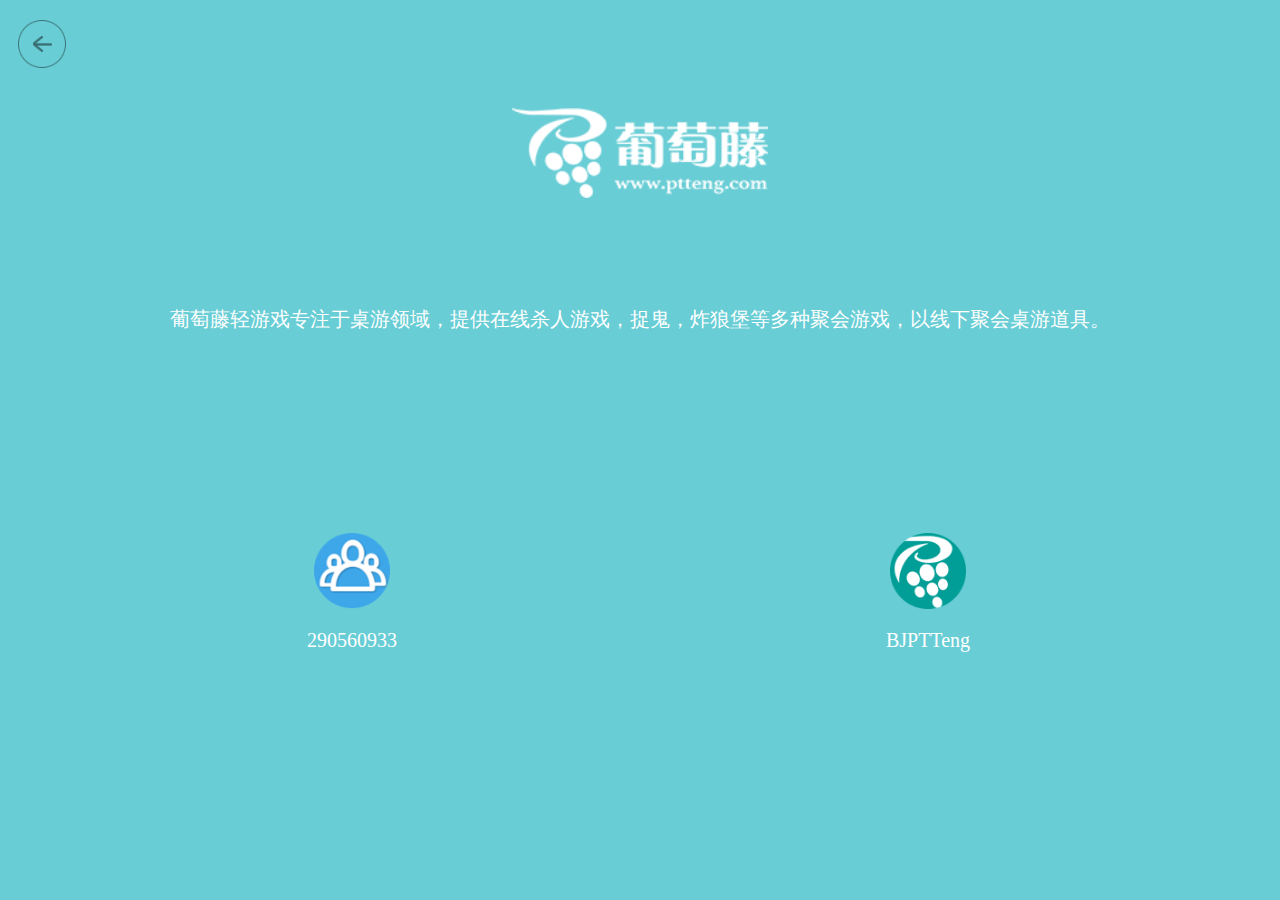
<file: task3/index.html>
<!DOCTYPE html>
<html lang="en">
<head>
    <meta charset="UTF-8">
    <meta name="keywords" content="task3">
    <meta name="description" content="task3">
    <meta name="viewport" content="width=device-width,initial-scale=1.0,user-scalable=no">
    <title>index</title>
    <link rel="stylesheet" type="text/css" href="index.css">
</head>
<body>
<header>
    <img src="pic/back.png">
</header>
<main>
    <img src="pic/logo.png">
    <p>
        葡萄藤轻游戏专注于桌游领域，提供在线杀人游戏，捉鬼，炸狼堡等多种聚会游戏，以线下聚会桌游道具。
    </p>
</main>
<footer>
    <div class="left">
        <img src="pic/group.png">
        <p>
            290560933
        </p>
    </div>
    <div class="right">
        <img src="pic/grape.png">
        <p>
            BJPTTeng
        </p>
    </div>
</footer>
</body>
</html>
</file>
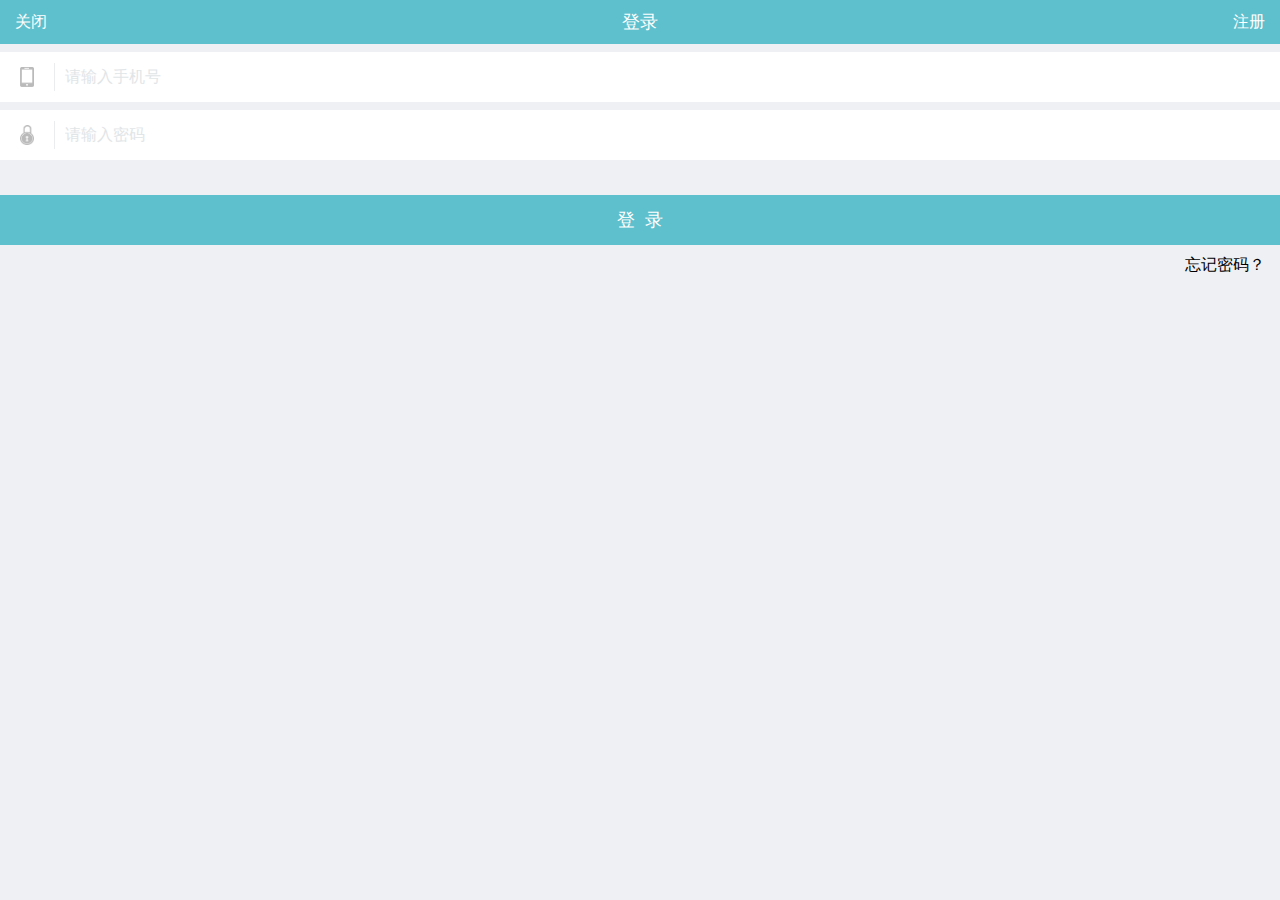
<file: task4/index.html>
<!DOCTYPE html>
<html lang="en">
<head>
    <meta charset="UTF-8">
    <meta name="keywords" content="task4">
    <meta name="description" content="task4">
    <meta name="viewport" content="width=device-width,initial-scale=1.0,user-scalable=no">
    <title>index</title>
    <link rel="stylesheet" type="text/css" href="index.css">
</head>
<body>
<header>
    <p class="close">
        关闭
    </p>
    <h1>
        登录
    </h1>
    <p class="reg">
        注册
    </p>
</header>
<div class="main">
    <form>
        <div class="num">
            <img src="pic/phone.png">
            <input type="text" placeholder="请输入手机号">
        </div>
        <div class="pwd">
            <img src="pic/pwd.png">
            <input type="password" placeholder="请输入密码">
        </div>
        <button type="button">
            登&nbsp&nbsp录
        </button>
    </form>
    <a class="fgp" href="">
        忘记密码？
    </a>
</div>
</body>
</html>
</file>
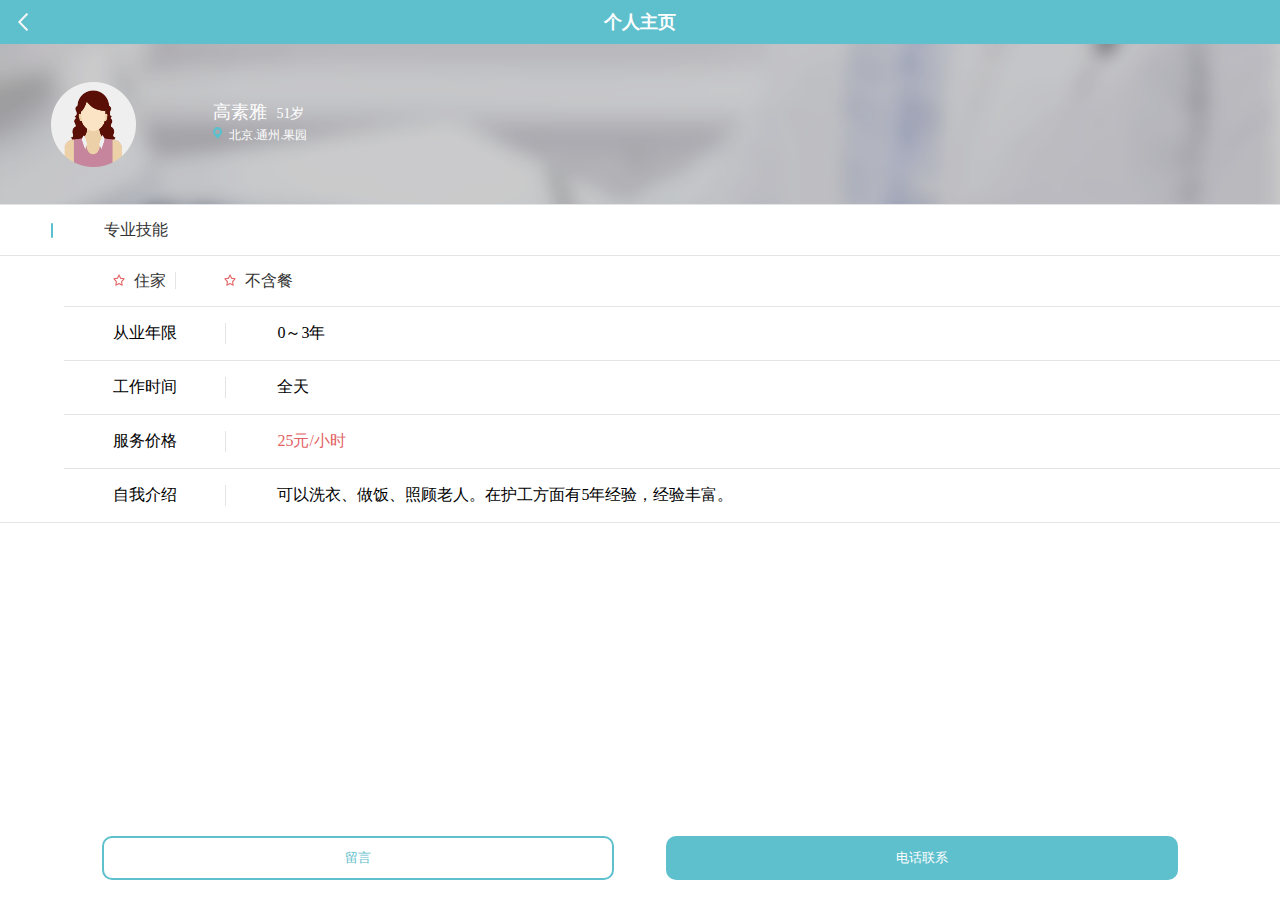
<file: task5/index.html>
<!DOCTYPE html>
<html lang="en">
<head>
    <meta charset="UTF-8">
    <meta name="keywords" content="task5">
    <meta name="description" content="task5">
    <meta name="viewport" content="width=device-width,initial-scale=1.0,user-scalable=no">
    <title>index</title>
    <link rel="stylesheet" type="text/css" href="index.css">
</head>
<body>
<div class="nav">
    <img src="pic/back.png">
    <h1>
        个人主页
    </h1>
</div>
<div class="all">
    <div class="banner">
        <img class="port" src="pic/port.png">
        <div class="info">
        <span class="name">
            高素雅
        </span>
            <span class="age">
            51岁
        </span><br>
            <img class="addr" src="pic/addr.png">
            <span class="address">
            北京.通州.果园
        </span>
        </div>
    </div>
    <div class="main">
        <img src="pic/line.png">
        <p>专业技能</p>
    </div>
    <div class="skill">
        <div class="requirement">
            <img src="pic/star.png">
            <span class="home">
            住家
        </span>
            <img src="pic/star.png">
            <span>
            不含餐
        </span>
        </div>
        <div class="skill-sub">
            <p class="ul-left">
                从业年限
            </p>
            <p class="ul-right">
                0～3年
            </p>
        </div>
        <div class="skill-sub">
            <p class="ul-left">
                工作时间
            </p>
            <p class="ul-right">
                全天
            </p>
        </div>
        <div class="skill-sub">
            <p class="ul-left">
                服务价格
            </p>
            <p class="ul-right price">
                25元/小时
            </p>
        </div>
        <div class="skill-sub skill-last">
            <p class="ul-left description-left">
                自我介绍
            </p>
            <p class="ul-right description">
                可以洗衣、做饭、照顾老人。在护工方面有5年经验，经验丰富。
            </p>
        </div>
    </div>
</div>
<div class="footer">
    <button type="button" class="leave-message">
        留言
    </button>
    <button type="button" class="call">
        电话联系
    </button>
</div>
</body>
</html>
</file>
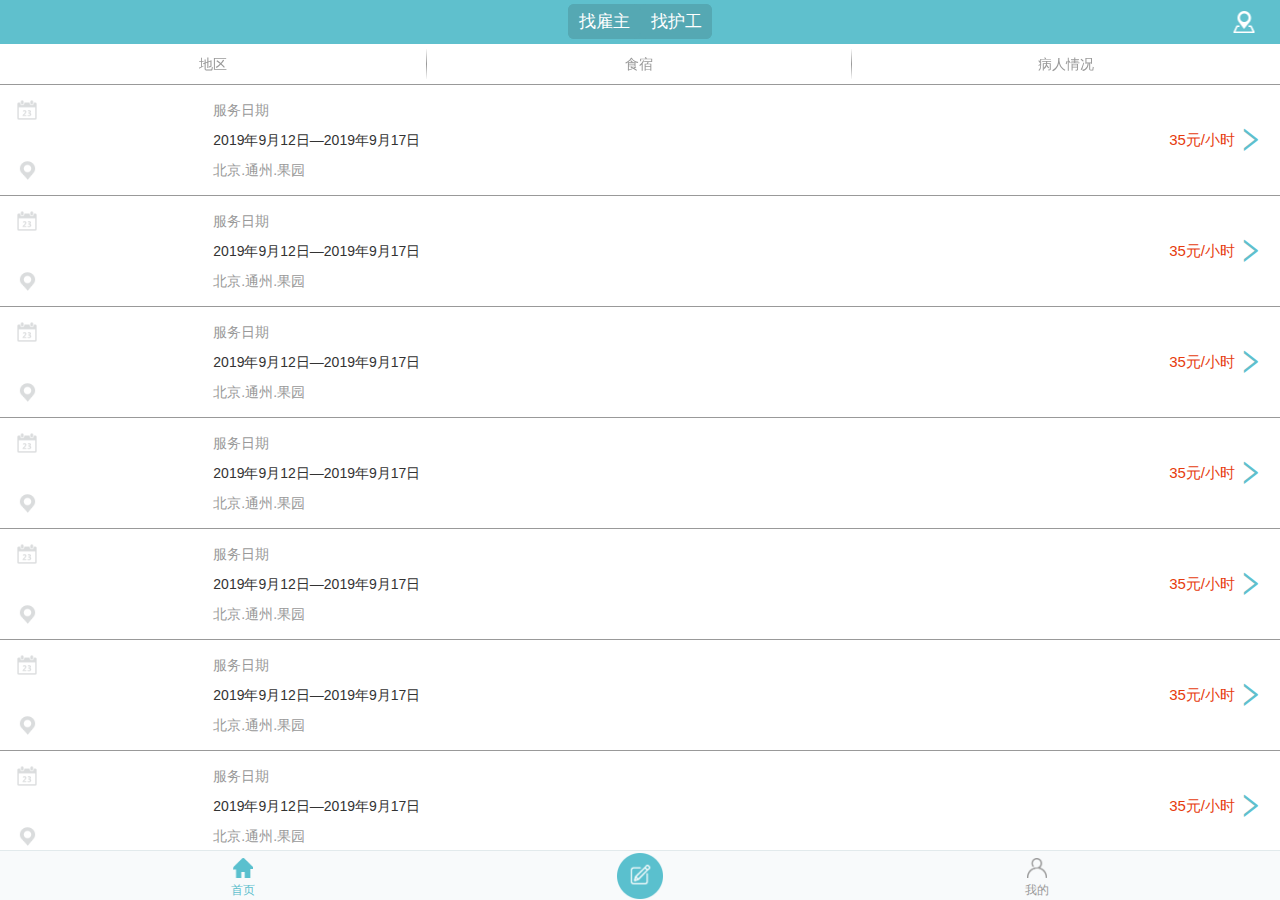
<file: task6/index.html>
<!DOCTYPE html>
<html lang="en">
<head>
    <meta charset="UTF-8">
    <meta name="keywords" content="task6">
    <meta name="description" content="task6">
    <meta name="viewport" content="width=device-width,initial-scale=1.0,user-scalable=no">
    <title>index</title>
    <link rel="stylesheet" href="https://stackpath.bootstrapcdn.com/bootstrap/4.3.1/css/bootstrap.min.css" integrity="sha384-ggOyR0iXCbMQv3Xipma34MD+dH/1fQ784/j6cY/iJTQUOhcWr7x9JvoRxT2MZw1T" crossorigin="anonymous">
    <link rel="stylesheet" href="css/iconfont.css">
    <link rel="stylesheet" href="//at.alicdn.com/t/font_1415468_k8ou3lvx41d.css">
    <link rel="stylesheet" type="text/css" href="css/index.css">
</head>
<body>
<header>
    <div class="nav">
        <button type="button" class="employer">找雇主</button>
        <button type="button" class="care-worker">找护工</button>
    </div>
    <div class="pic" id="location">

    </div>
</header>
<div class="select">
    <ul class="area">
        <li><a class="area-sub" href="#">地区</a>
            <ul class="plat">
                <li><a href="#">上城区</a> </li>
                <li><a href="#">下城区</a> </li>
            </ul></li>
    </ul>
    <span class="iconfont icon-caret-down" id="caret-l" style="font-size: .16rem; color: #afbac0">

    </span>
    <ul class="area">
        <li><a class="area-sub" id="eat" href="#">食宿</a>
            <ul class="plat">
                <li><a href="#">包食宿</a> </li>
                <li><a href="#">不包食宿</a> </li>
            </ul></li>
    </ul>
    <span class="iconfont icon-caret-down" id="caret-m" style="font-size: .16rem; color: #afbac0">

    </span>
    <ul class="area">
        <li><a class="area-sub" href="#">病人情况</a>
            <ul class="plat">
                <li><a href="#">严重</a> </li>
                <li><a href="#">一般</a> </li>
            </ul></li>
    </ul>
    <span class="iconfont icon-caret-down" id="caret-r" style="font-size: .16rem; color: #afbac0">

    </span>
</div>
<div class="container-fluid">
    <div class="box">
        <div class="row">
            <div class="col-2 col-sm-2 col-lg-2 row-sub icon-con">
                <div class="pic" id="date"></div>
            </div>
            <div class="col-6 col-sm-6 col-lg-6 row-sub service-day">
                服务日期
            </div>
        </div>
        <div class="row">
            <div class="col-2 col-sm-2 col-lg-2 row-sub">

            </div>
            <div class="col-6 col-sm-6 col-lg-6 row-sub day">
                2019年9月12日—2019年9月17日
            </div>
            <div class="col-4 col-sm-4 col-lg-4 row-sub price">
                <span class="price-sub">35元/小时</span>
                <span class="iconfont icon-right" style="font-size: .3rem"></span>
            </div>
        </div>
        <div class="row">
            <div class="col-2 col-sm-2 col-lg-2 row-sub icon-con">
                <div class="pic" id="addr"></div>
            </div>
            <div class="col-6 col-sm-6 col-lg-6 row-sub address">
                北京.通州.果园
            </div>
        </div>
    </div>
    <div class="box">
        <div class="row">
            <div class="col-2 col-sm-2 col-lg-2 row-sub icon-con">
                <div class="pic" id="date"></div>
            </div>
            <div class="col-6 col-sm-6 col-lg-6 row-sub service-day">
                服务日期
            </div>
        </div>
        <div class="row">
            <div class="col-2 col-sm-2 col-lg-2 row-sub">

            </div>
            <div class="col-6 col-sm-6 col-lg-6 row-sub day">
                2019年9月12日—2019年9月17日
            </div>
            <div class="col-4 col-sm-4 col-lg-4 row-sub price">
                <span class="price-sub">35元/小时</span>
                <span class="iconfont icon-right" style="font-size: .3rem"></span>
            </div>
        </div>
        <div class="row">
            <div class="col-2 col-sm-2 col-lg-2 row-sub icon-con">
                <div class="pic" id="addr"></div>
            </div>
            <div class="col-6 col-sm-6 col-lg-6 row-sub address">
                北京.通州.果园
            </div>
        </div>
    </div>
    <div class="box">
        <div class="row">
            <div class="col-2 col-sm-2 col-lg-2 row-sub icon-con">
                <div class="pic" id="date"></div>
            </div>
            <div class="col-6 col-sm-6 col-lg-6 row-sub service-day">
                服务日期
            </div>
        </div>
        <div class="row">
            <div class="col-2 col-sm-2 col-lg-2 row-sub">

            </div>
            <div class="col-6 col-sm-6 col-lg-6 row-sub day">
                2019年9月12日—2019年9月17日
            </div>
            <div class="col-4 col-sm-4 col-lg-4 row-sub price">
                <span class="price-sub">35元/小时</span>
                <span class="iconfont icon-right" style="font-size: .3rem"></span>
            </div>
        </div>
        <div class="row">
            <div class="col-2 col-sm-2 col-lg-2 row-sub icon-con">
                <div class="pic" id="addr"></div>
            </div>
            <div class="col-6 col-sm-6 col-lg-6 row-sub address">
                北京.通州.果园
            </div>
        </div>
    </div>
    <div class="box">
        <div class="row">
            <div class="col-2 col-sm-2 col-lg-2 row-sub icon-con">
                <div class="pic" id="date"></div>
            </div>
            <div class="col-6 col-sm-6 col-lg-6 row-sub service-day">
                服务日期
            </div>
        </div>
        <div class="row">
            <div class="col-2 col-sm-2 col-lg-2 row-sub">

            </div>
            <div class="col-6 col-sm-6 col-lg-6 row-sub day">
                2019年9月12日—2019年9月17日
            </div>
            <div class="col-4 col-sm-4 col-lg-4 row-sub price">
                <span class="price-sub">35元/小时</span>
                <span class="iconfont icon-right" style="font-size: .3rem"></span>
            </div>
        </div>
        <div class="row">
            <div class="col-2 col-sm-2 col-lg-2 row-sub icon-con">
                <div class="pic" id="addr"></div>
            </div>
            <div class="col-6 col-sm-6 col-lg-6 row-sub address">
                北京.通州.果园
            </div>
        </div>
    </div>
    <div class="box">
        <div class="row">
            <div class="col-2 col-sm-2 col-lg-2 row-sub icon-con">
                <div class="pic" id="date"></div>
            </div>
            <div class="col-6 col-sm-6 col-lg-6 row-sub service-day">
                服务日期
            </div>
        </div>
        <div class="row">
            <div class="col-2 col-sm-2 col-lg-2 row-sub">

            </div>
            <div class="col-6 col-sm-6 col-lg-6 row-sub day">
                2019年9月12日—2019年9月17日
            </div>
            <div class="col-4 col-sm-4 col-lg-4 row-sub price">
                <span class="price-sub">35元/小时</span>
                <span class="iconfont icon-right" style="font-size: .3rem"></span>
            </div>
        </div>
        <div class="row">
            <div class="col-2 col-sm-2 col-lg-2 row-sub icon-con">
                <div class="pic" id="addr"></div>
            </div>
            <div class="col-6 col-sm-6 col-lg-6 row-sub address">
                北京.通州.果园
            </div>
        </div>
    </div>
    <div class="box">
        <div class="row">
            <div class="col-2 col-sm-2 col-lg-2 row-sub icon-con">
                <div class="pic" id="date"></div>
            </div>
            <div class="col-6 col-sm-6 col-lg-6 row-sub service-day">
                服务日期
            </div>
        </div>
        <div class="row">
            <div class="col-2 col-sm-2 col-lg-2 row-sub">

            </div>
            <div class="col-6 col-sm-6 col-lg-6 row-sub day">
                2019年9月12日—2019年9月17日
            </div>
            <div class="col-4 col-sm-4 col-lg-4 row-sub price">
                <span class="price-sub">35元/小时</span>
                <span class="iconfont icon-right" style="font-size: .3rem"></span>
            </div>
        </div>
        <div class="row">
            <div class="col-2 col-sm-2 col-lg-2 row-sub icon-con">
                <div class="pic" id="addr"></div>
            </div>
            <div class="col-6 col-sm-6 col-lg-6 row-sub address">
                北京.通州.果园
            </div>
        </div>
    </div>
    <div class="box">
        <div class="row">
            <div class="col-2 col-sm-2 col-lg-2 row-sub icon-con">
                <div class="pic" id="date"></div>
            </div>
            <div class="col-6 col-sm-6 col-lg-6 row-sub service-day">
                服务日期
            </div>
        </div>
        <div class="row">
            <div class="col-2 col-sm-2 col-lg-2 row-sub">

            </div>
            <div class="col-6 col-sm-6 col-lg-6 row-sub day">
                2019年9月12日—2019年9月17日
            </div>
            <div class="col-4 col-sm-4 col-lg-4 row-sub price">
                <span class="price-sub">35元/小时</span>
                <span class="iconfont icon-right" style="font-size: .3rem"></span>
            </div>
        </div>
        <div class="row">
            <div class="col-2 col-sm-2 col-lg-2 row-sub icon-con">
                <div class="pic" id="addr"></div>
            </div>
            <div class="col-6 col-sm-6 col-lg-6 row-sub address">
                北京.通州.果园
            </div>
        </div>
    </div>
</div>
<footer>
    <button class="f-left">
        <img class="home" src="pic/home.png">
        <span id="h-p">
            首页
        </span>
    </button>
    <button class="middle">
        <img class="edit" src="pic/edit.png">
    </button>
    <button class="f-right">
        <img class="my" src="pic/my.png">
        <span id="m-p">
            我的
        </span>
    </button>
</footer>
<script src="https://code.jquery.com/jquery-3.3.1.slim.min.js" integrity="sha384-q8i/X+965DzO0rT7abK41JStQIAqVgRVzpbzo5smXKp4YfRvH+8abtTE1Pi6jizo" crossorigin="anonymous"></script>
<script src="https://cdnjs.cloudflare.com/ajax/libs/popper.js/1.14.7/umd/popper.min.js" integrity="sha384-UO2eT0CpHqdSJQ6hJty5KVphtPhzWj9WO1clHTMGa3JDZwrnQq4sF86dIHNDz0W1" crossorigin="anonymous"></script>
<script src="https://stackpath.bootstrapcdn.com/bootstrap/4.3.1/js/bootstrap.min.js" integrity="sha384-JjSmVgyd0p3pXB1rRibZUAYoIIy6OrQ6VrjIEaFf/nJGzIxFDsf4x0xIM+B07jRM" crossorigin="anonymous"></script>
</body>
</html>
</file>
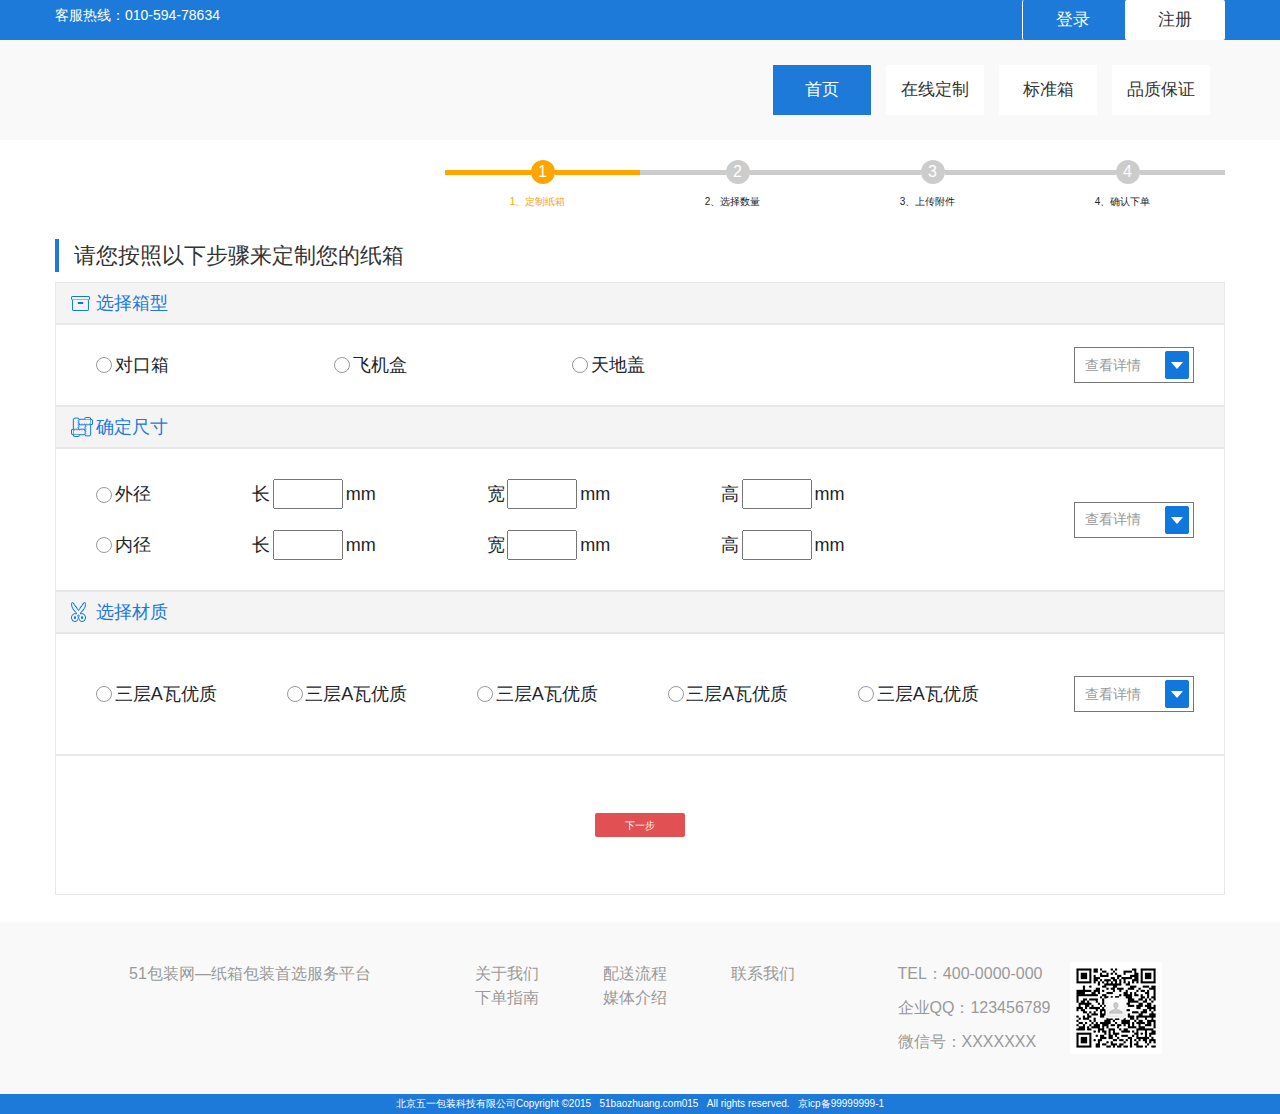
<file: task10/html/index.html>
<!DOCTYPE html>
<html lang="en">
<head>
    <meta charset="UTF-8">
    <meta name="keywords" content="task10">
    <meta name="description" content="task10">
    <meta name="viewport" content="width=device-width,initial-scale=1.0,user-scalable=no">
    <title>index</title>
    <link rel="stylesheet" href="https://stackpath.bootstrapcdn.com/bootstrap/4.3.1/css/bootstrap.min.css" integrity="sha384-ggOyR0iXCbMQv3Xipma34MD+dH/1fQ784/j6cY/iJTQUOhcWr7x9JvoRxT2MZw1T" crossorigin="anonymous">
    <link href="//netdna.bootstrapcdn.com/font-awesome/4.7.0/css/font-awesome.min.css" rel="stylesheet">
    <link rel="stylesheet" type="text/css" href="../css/base.css">
    <link rel="stylesheet" type="text/css" href="../css/index.css">
</head>
<body>
<!--顶部-->
<header>
    <div class="header-content">
        <p class="tel">
            客服热线：010-594-78634
        </p>
        <div class="reg">
            <button type="button" class="login">登录</button>
            <button type="button" class="sign-up">注册</button>
        </div>
    </div>
</header>
<!--响应式导航-->
<nav class="navbar navbar-expand-sm" style="padding: 0;">
    <div class="container-fluid nav-wrap">
        <button class="navbar-toggler nav-icon" type="button" data-toggle="collapse" data-target="#collapsibleNavbar">
            <div class="navbar-toggler-icon icon-wrap">
                <i class="fa fa-bars icon"></i>
            </div>
        </button>
        <div class="collapse navbar-collapse" id="collapsibleNavbar">
            <ul class="navbar-nav">
                <li class="nav-item item1">
                    <a class="nav-link" id="link1" href="index.html">
                        首页
                    </a>
                </li>
                <li class="nav-item">
                    <a class="nav-link" href="">
                        在线定制
                    </a>
                </li>
                <li class="nav-item">
                    <a class="nav-link" href="">
                        标准箱
                    </a>
                </li>
                <li class="nav-item" id="nav-last">
                    <a class="nav-link" href="">
                        品质保证
                    </a>
                </li>
            </ul>
        </div>
    </div>
</nav>
<!--主体-->
<div class="main">
    <div class="container-fluid content">
        <!--步骤指示-->
        <div class="row step">
            <div class="col-sm-4">

            </div>
            <div class="col-sm-2 padding-clear">
                <div class="step1">
                    <div class="line line-un"></div>
                    <div class="ciro ciro-un">1</div>
                    <div class="line line-un"></div>
                </div>
                <p class="step-word step1-word">1、定制纸箱</p>
            </div>
            <div class="col-sm-2 padding-clear">
                <div class="step1">
                    <div class="line"></div>
                    <div class="ciro">2</div>
                    <div class="line"></div>
                </div>
                <p class="step-word">2、选择数量</p>
            </div>
            <div class="col-sm-2 padding-clear">
                <div class="step1">
                    <div class="line"></div>
                    <div class="ciro">3</div>
                    <div class="line"></div>
                </div>
                <p class="step-word">3、上传附件</p>
            </div>
            <div class="col-sm-2 padding-clear">
                <div class="step1">
                    <div class="line"></div>
                    <div class="ciro">4</div>
                    <div class="line"></div>
                </div>
                <p class="step-word">4、确认下单</p>
            </div>
        </div>
        <!--操作提示-->
        <div class="row work-tip">
            <div class="tips col-12">
                请您按照以下步骤来定制您的纸箱
            </div>
        </div>
        <form>
            <!--箱型提示-->
            <div class="row shape">
                <div class="shape-header col-12">
                    <i class="shape-icon">

                    </i>
                    <span>选择箱型</span>
                </div>
            </div>
            <!--选择箱型-->
            <div class="row shape-content">
                <div class="col-1-12 col-7 col-sm-10 shape-content-sub">
                    <div class="row">
                        <div class="col-12 col-sm-3 center">
                            <label class="left-margin" for="shape1">
                                <input type="radio" name="shape" id="shape1">
                                <i>

                                </i>
                                <span class="shape-words">对口箱</span>
                            </label>
                        </div>
                        <div class="col-12 col-sm-3 center">
                            <label class="left-margin" for="shape2">
                                <input type="radio" name="shape" id="shape2">
                                <i>

                                </i>
                                <span class="shape-words">飞机盒</span>
                            </label>
                        </div>
                        <div class="col-12 col-sm-3 center">
                            <label class="left-margin" for="shape3">
                                <input type="radio" name="shape" id="shape3">
                                <i>

                                </i>
                                <span class="shape-words">天地盖</span>
                            </label>
                        </div>
                    </div>
                </div>
                <div class="col-1-12 col-5 col-sm-2 shape-sub-last  center">
                    <label for="select1">
                        <select id="select1">
                            <option value="">查看详情</option>
                        </select>
                    </label>
                </div>
            </div>
            <!--尺寸提示-->
            <div class="row size">
                <div class="size-tip col-12">
                    <i class="size-icon">

                    </i>
                    <span>
                        确定尺寸
                    </span>
                </div>
            </div>
            <!--确定尺寸-->
            <div class="row size-content">
                <div class="col-1-12 col-7 col-sm-10  size-content-sub">
                    <div class="row out-size">
                        <div class="col-12 col-sm-6 col-md-2 padding-clear center">
                            <label class="left-margin" for="out-size-words">
                                <input type="radio" name="out-size" id="out-size-words">
                                <i>

                                </i>
                                <span>外径</span>
                            </label>
                        </div>
                        <div class="col-12 col-sm-6 col-md-3 col-lg-3 padding-clear center">
                            <label for="out-length">
                                <span>长</span>
                                <input type="text" name="out-size" id="out-length">
                                <span>mm</span>
                            </label>
                        </div>
                        <div class="col-12 col-sm-6 col-md-3 col-lg-3 padding-clear center">
                            <label for="out-width">
                                <span>宽</span>
                                <input type="text" name="out-size" id="out-width">
                                <span>mm</span>
                            </label>
                        </div>
                        <div class="col-12 col-sm-6 col-md-3 col-lg-3 padding-clear center">
                            <label for="out-height">
                                <span>高</span>
                                <input type="text" name="out-size" id="out-height">
                                <span>mm</span>
                            </label>
                        </div>
                    </div>
                    <div class="row inner-size">
                        <div class="col-12 col-sm-6 col-md-2 padding-clear center">
                            <label class="left-margin" for="inner-size-words">
                                <input type="radio" name="size" id="inner-size-words">
                                <i>

                                </i>
                                <span>内径</span>
                            </label>
                        </div>
                        <div class="col-12 col-sm-6 col-md-3 col-lg-3 padding-clear center">
                            <label for="inner-length">
                                <span>长</span>
                                <input type="text" name="size" id="inner-length">
                                <span>mm</span>
                            </label>
                        </div>
                        <div class="col-12 col-sm-6 col-md-3 col-lg-3 padding-clear center">
                            <label for="inner-width">
                                <span>宽</span>
                                <input type="text" name="size" id="inner-width">
                                <span>mm</span>
                            </label>
                        </div>
                        <div class="col-12 col-sm-6 col-md-3 col-lg-3 padding-clear center">
                            <label for="inner-height">
                                <span>高</span>
                                <input type="text" name="size" id="inner-height">
                                <span>mm</span>
                            </label>
                        </div>
                    </div>
                </div>
                <div class="col-1-12 col-5 col-sm-2 size-sub-last center">
                    <label for="select2">
                        <select id="select2">
                            <option value="">查看详情</option>
                        </select>
                    </label>
                </div>
            </div>
            <!--材质提示-->
            <div class="row material">
                <div class="col-12 material-tips">
                    <i class="material-icon">

                    </i>
                    <span>选择材质</span>
                </div>
            </div>
            <!--选择材质-->
            <div class="row material-choose">
                <div class="col-1-12 col-7 col-sm-10 material-sub">
                    <div class="row">
                        <div class="col-12 col-sm-5 col-md-4 col-lg-1-5 center">
                            <label for="material-1">
                                <input type="radio" name="material" id="material-1">
                                <i>

                                </i>
                                <span>三层A瓦优质</span>
                            </label>
                        </div>
                        <div class="col-12 col-sm-5 col-md-4 col-lg-1-5 center">
                            <label for="material-2">
                                <input type="radio" name="material" id="material-2">
                                <i>

                                </i>
                                <span>三层A瓦优质</span>
                            </label>
                        </div>
                        <div class="col-12 col-sm-5 col-md-4 col-lg-1-5 center">
                            <label for="material-3">
                                <input type="radio" name="material" id="material-3">
                                <i>

                                </i>
                                <span>三层A瓦优质</span>
                            </label>
                        </div>
                        <div class="col-12 col-sm-5 col-md-4 col-lg-1-5 center">
                            <label for="material-4">
                                <input type="radio" name="material" id="material-4">
                                <i>

                                </i>
                                <span>三层A瓦优质</span>
                            </label>
                        </div>
                        <div class="col-12 col-sm-5 col-md-4 col-lg-1-5 center">
                            <label for="material-5">
                                <input type="radio" name="material" id="material-5">
                                <i>

                                </i>
                                <span>三层A瓦优质</span>
                            </label>
                        </div>
                    </div>
                </div>
                <div class="col-1-12 col-5 col-sm-2 material-sub-last center">
                    <label for="select3">
                        <select id="select3">
                            <option value="">查看详情</option>
                        </select>
                    </label>
                </div>
            </div>
        </form>
        <!--下一步-->
        <div class="next-step">
            <button type="button">下一步</button>
        </div>
    </div>
</div>
<!--页脚-->
<footer>
    <div class="container-fluid footer">
        <div class="row footer-row">
            <div class="col-12 col-sm-6 col-md-4 col-lg-4 logo">
                <p>51包装网—纸箱包装首选服务平台</p>
            </div>
            <div class="col-12 col-sm-6 col-md-4 col-lg-4 about">
                <a href="">关于我们</a>
                <a href="">配送流程</a>
                <a href="">联系我们</a>
                <a href="">下单指南</a>
                <a href="">媒体介绍</a>
            </div>
            <div class="col-12 col-sm-12 col-md-4 col-lg-4 connect">
                <div class="connect-left">
                    <p>TEL：400-0000-000</p>
                    <p>企业QQ：123456789</p>
                    <p>微信号：XXXXXXX</p>
                </div>
                <div class="code">
                    <img src="../pic/qrcode.png">
                </div>
            </div>
        </div>
    </div>
    <div class="footer-bottom">
        <p>北京五一包装科技有限公司Copyright ©2015&nbsp;&nbsp;&nbsp;51baozhuang.com015&nbsp;&nbsp;&nbsp;All rights reserved.&nbsp;&nbsp;&nbsp;京icp备99999999-1</p>
    </div>
</footer>
<script src="https://code.jquery.com/jquery-3.3.1.slim.min.js" integrity="sha384-q8i/X+965DzO0rT7abK41JStQIAqVgRVzpbzo5smXKp4YfRvH+8abtTE1Pi6jizo" crossorigin="anonymous"></script>
<script src="https://cdnjs.cloudflare.com/ajax/libs/popper.js/1.14.7/umd/popper.min.js" integrity="sha384-UO2eT0CpHqdSJQ6hJty5KVphtPhzWj9WO1clHTMGa3JDZwrnQq4sF86dIHNDz0W1" crossorigin="anonymous"></script>
<script src="https://stackpath.bootstrapcdn.com/bootstrap/4.3.1/js/bootstrap.min.js" integrity="sha384-JjSmVgyd0p3pXB1rRibZUAYoIIy6OrQ6VrjIEaFf/nJGzIxFDsf4x0xIM+B07jRM" crossorigin="anonymous"></script>
</body>
</html>
</file>
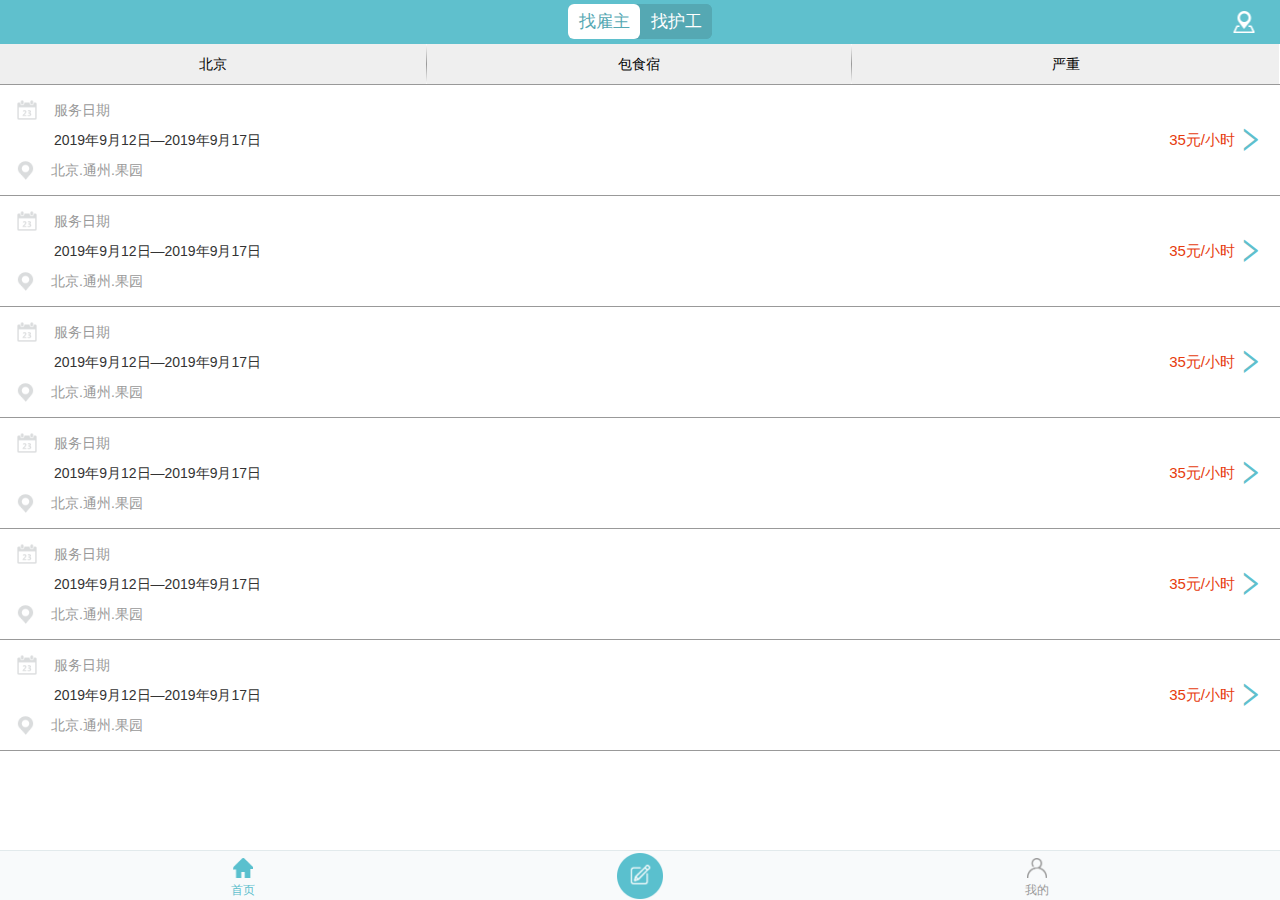
<file: task6/html/index.html>
<!DOCTYPE html>
<html lang="en">
<head>
    <meta charset="UTF-8">
    <meta name="keywords" content="task5">
    <meta name="description" content="task5.html">
    <meta name="viewport" content="width=device-width,initial-scale=1.0,user-scalable=no">
    <title>task6</title>
    <link rel="stylesheet" href="https://stackpath.bootstrapcdn.com/bootstrap/4.3.1/css/bootstrap.min.css" integrity="sha384-ggOyR0iXCbMQv3Xipma34MD+dH/1fQ784/j6cY/iJTQUOhcWr7x9JvoRxT2MZw1T" crossorigin="anonymous">
    <link rel="stylesheet" href="../css/iconfont.css">
    <link rel="stylesheet" href="//at.alicdn.com/t/font_1415468_k8ou3lvx41d.css">
    <link rel="stylesheet" href="../css/task6.css">
</head>
<body>
<header>
    <div class="nav">
        <input type="button" id="employer" onclick="empSel()" value="找雇主">
        <input type="button" id="care-worker" onclick="careSel()" value="找护工">
    </div>
    <div class="pic" id="location">

    </div>
</header>
<div class="filter">
    <form>
        <select name="area">
            <option value="beijing">北京</option>
            <option value="shanghai">上海</option>
        </select>
        <span class="iconfont icon-caret-down" id="caret-l" style="font-size: .16rem; color: #afbac0">

        </span>
        <select name="eat">
            <option value="eat">包食宿</option>
            <option value="no-eat">不包食宿</option>
        </select>
        <span class="iconfont icon-caret-down" id="caret-m" style="font-size: .16rem; color: #afbac0">

        </span>
        <select name="illness">
            <option value="serious">严重</option>
            <option value="normal">一般</option>
        </select>
        <span class="iconfont icon-caret-down" id="caret-r" style="font-size: .16rem; color: #afbac0">

        </span>
    </form>
</div>
<div class="container-fluid">
    <div class="box">
        <div class="row">
            <div class="col-8 col-sm-8 col-lg-8 row-sub service-day">
                <div class="pic" id="date"></div>
                <span>服务日期</span>
            </div>
        </div>
        <div class="row">
            <div class="col-8 col-sm-8 col-lg-8 row-sub day">
                2019年9月12日—2019年9月17日
            </div>
            <div class="col-4 col-sm-4 col-lg-4 row-sub price">
                <span class="price-sub">35元/小时</span>
                <span class="iconfont icon-right" style="font-size: .3rem"></span>
            </div>
        </div>
        <div class="row">
            <div class="col-6 col-sm-6 col-lg-7 row-sub address">
                <div class="pic" id="addr"></div>
                <span>北京.通州.果园</span>
            </div>
        </div>
    </div>
    <div class="box">
        <div class="row">
            <div class="col-8 col-sm-8 col-lg-8 row-sub service-day">
                <div class="pic" id="date"></div>
                <span>服务日期</span>
            </div>
        </div>
        <div class="row">
            <div class="col-8 col-sm-8 col-lg-8 row-sub day">
                2019年9月12日—2019年9月17日
            </div>
            <div class="col-4 col-sm-4 col-lg-4 row-sub price">
                <span class="price-sub">35元/小时</span>
                <span class="iconfont icon-right" style="font-size: .3rem"></span>
            </div>
        </div>
        <div class="row">
            <div class="col-6 col-sm-6 col-lg-7 row-sub address">
                <div class="pic" id="addr"></div>
                <span>北京.通州.果园</span>
            </div>
        </div>
    </div>
    <div class="box">
        <div class="row">
            <div class="col-8 col-sm-8 col-lg-8 row-sub service-day">
                <div class="pic" id="date"></div>
                <span>服务日期</span>
            </div>
        </div>
        <div class="row">
            <div class="col-8 col-sm-8 col-lg-8 row-sub day">
                2019年9月12日—2019年9月17日
            </div>
            <div class="col-4 col-sm-4 col-lg-4 row-sub price">
                <span class="price-sub">35元/小时</span>
                <span class="iconfont icon-right" style="font-size: .3rem"></span>
            </div>
        </div>
        <div class="row">
            <div class="col-8 col-sm-8 col-lg-8 row-sub address">
                <div class="pic" id="addr"></div>
                <span>北京.通州.果园</span>
            </div>
        </div>
    </div>
    <div class="box">
        <div class="row">
            <div class="col-8 col-sm-8 col-lg-8 row-sub service-day">
                <div class="pic" id="date"></div>
                <span>服务日期</span>
            </div>
        </div>
        <div class="row">
            <div class="col-8 col-sm-8 col-lg-8 row-sub day">
                2019年9月12日—2019年9月17日
            </div>
            <div class="col-4 col-sm-4 col-lg-4 row-sub price">
                <span class="price-sub">35元/小时</span>
                <span class="iconfont icon-right" style="font-size: .3rem"></span>
            </div>
        </div>
        <div class="row">
            <div class="col-8 col-sm-8 col-lg-8 row-sub address">
                <div class="pic" id="addr"></div>
                <span>北京.通州.果园</span>
            </div>
        </div>
    </div>
    <div class="box">
        <div class="row">
            <div class="col-8 col-sm-8 col-lg-8 row-sub service-day">
                <div class="pic" id="date"></div>
                <span>服务日期</span>
            </div>
        </div>
        <div class="row">
            <div class="col-8 col-sm-8 col-lg-8 row-sub day">
                2019年9月12日—2019年9月17日
            </div>
            <div class="col-4 col-sm-4 col-lg-4 row-sub price">
                <span class="price-sub">35元/小时</span>
                <span class="iconfont icon-right" style="font-size: .3rem"></span>
            </div>
        </div>
        <div class="row">
            <div class="col-8 col-sm-8 col-lg-8 row-sub address">
                <div class="pic" id="addr"></div>
                <span>北京.通州.果园</span>
            </div>
        </div>
    </div>
    <div class="box">
        <div class="row">
            <div class="col-8 col-sm-8 col-lg-8 row-sub service-day">
                <div class="pic" id="date"></div>
                <span>服务日期</span>
            </div>
        </div>
        <div class="row">
            <div class="col-8 col-sm-8 col-lg-8 row-sub day">
                2019年9月12日—2019年9月17日
            </div>
            <div class="col-4 col-sm-4 col-lg-4 row-sub price">
                <span class="price-sub">35元/小时</span>
                <span class="iconfont icon-right" style="font-size: .3rem"></span>
            </div>
        </div>
        <div class="row">
            <div class="col-8 col-sm-8 col-lg-8 row-sub address">
                <div class="pic" id="addr"></div>
                <span>北京.通州.果园</span>
            </div>
        </div>
    </div>
</div>
<footer>
    <button class="f-left">
        <img class="home" src="../pic/home.png">
        <span id="h-p">
            首页
        </span>
    </button>
    <button class="middle">
        <img class="edit" src="../pic/edit.png">
    </button>
    <button class="f-right">
        <img class="my" src="../pic/my.png">
        <span id="m-p">
            我的
        </span>
    </button>
</footer>
<script src="https://code.jquery.com/jquery-3.3.1.slim.min.js" integrity="sha384-q8i/X+965DzO0rT7abK41JStQIAqVgRVzpbzo5smXKp4YfRvH+8abtTE1Pi6jizo" crossorigin="anonymous"></script>
<script src="https://cdnjs.cloudflare.com/ajax/libs/popper.js/1.14.7/umd/popper.min.js" integrity="sha384-UO2eT0CpHqdSJQ6hJty5KVphtPhzWj9WO1clHTMGa3JDZwrnQq4sF86dIHNDz0W1" crossorigin="anonymous"></script>
<script src="https://stackpath.bootstrapcdn.com/bootstrap/4.3.1/js/bootstrap.min.js" integrity="sha384-JjSmVgyd0p3pXB1rRibZUAYoIIy6OrQ6VrjIEaFf/nJGzIxFDsf4x0xIM+B07jRM" crossorigin="anonymous"></script>
<script src="../js/task6.js"></script>
</body>
</html>
</file>
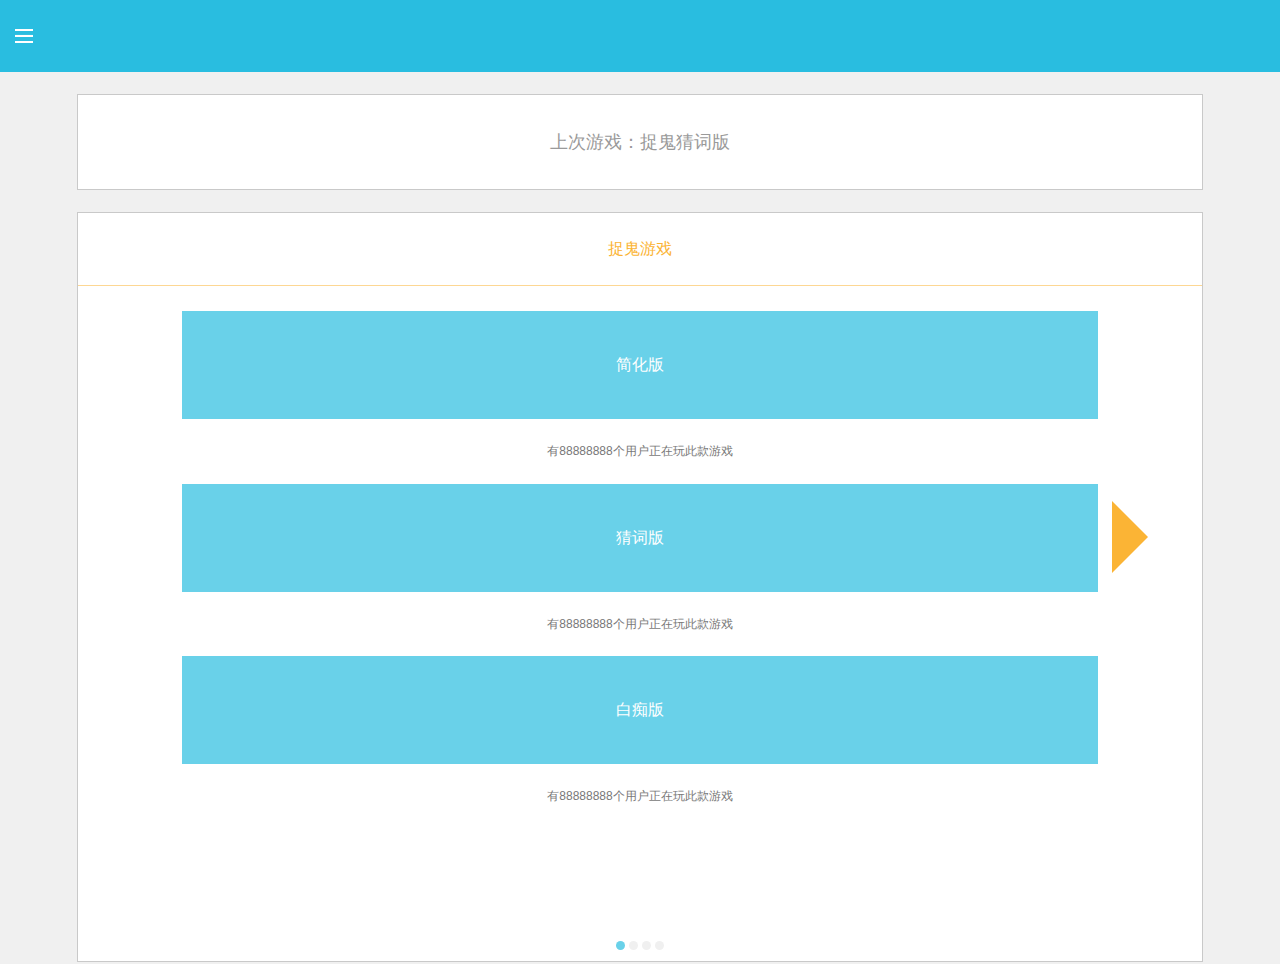
<file: task7/html/index.html>
<!DOCTYPE html>
<html lang="en">
<head>
    <meta charset="UTF-8">
    <meta name="keywords" content="task7 index">
    <meta name="description" content="task7 index">
    <meta name="viewport" content="width=device-width initial-scale=1.0 user-scalable=no">
    <title>task7-1</title>
    <link rel="stylesheet" href="https://stackpath.bootstrapcdn.com/bootstrap/4.3.1/css/bootstrap.min.css" integrity="sha384-ggOyR0iXCbMQv3Xipma34MD+dH/1fQ784/j6cY/iJTQUOhcWr7x9JvoRxT2MZw1T" crossorigin="anonymous">
    <link rel="stylesheet" type="text/css" href="../css/task7-1.css">
</head>
<body>
<header>
    <img src="../pic/nav.png">
</header>
<div class="main">
    <div class="pre">
        上次游戏：捉鬼猜词版
        <span class="arrow1">

        </span>
    </div>
    <div class="game">
        <div class="game-name">
            捉鬼游戏
        </div>
        <div class="content">
            <div class="game-sub">
                <a href="../html/task7-2.html">简化版</a>
            </div>
            <div class="user-number">
                有88888888个用户正在玩此款游戏
            </div>
            <div class="game-sub game-middle">
                <a href="../html/task7-2.html">猜词版</a>
            </div>
            <div class="user-number">
                有88888888个用户正在玩此款游戏
            </div>
            <div class="game-sub">
                <a href="../html/task7-2.html">白痴版</a>
            </div>
            <div class="user-number">
                有88888888个用户正在玩此款游戏
            </div>
        </div>
        <div class="arrow-right">

        </div>
        <div class="page">
            <div class="circle" id="first">

            </div>
            <div class="circle">

            </div>
            <div class="circle">

            </div>
            <div class="circle">

            </div>
        </div>
    </div>
</div>
<script src="https://code.jquery.com/jquery-3.3.1.slim.min.js" integrity="sha384-q8i/X+965DzO0rT7abK41JStQIAqVgRVzpbzo5smXKp4YfRvH+8abtTE1Pi6jizo" crossorigin="anonymous"></script>
<script src="https://cdnjs.cloudflare.com/ajax/libs/popper.js/1.14.7/umd/popper.min.js" integrity="sha384-UO2eT0CpHqdSJQ6hJty5KVphtPhzWj9WO1clHTMGa3JDZwrnQq4sF86dIHNDz0W1" crossorigin="anonymous"></script>
<script src="https://stackpath.bootstrapcdn.com/bootstrap/4.3.1/js/bootstrap.min.js" integrity="sha384-JjSmVgyd0p3pXB1rRibZUAYoIIy6OrQ6VrjIEaFf/nJGzIxFDsf4x0xIM+B07jRM" crossorigin="anonymous"></script>
</body>
</html>
</file>
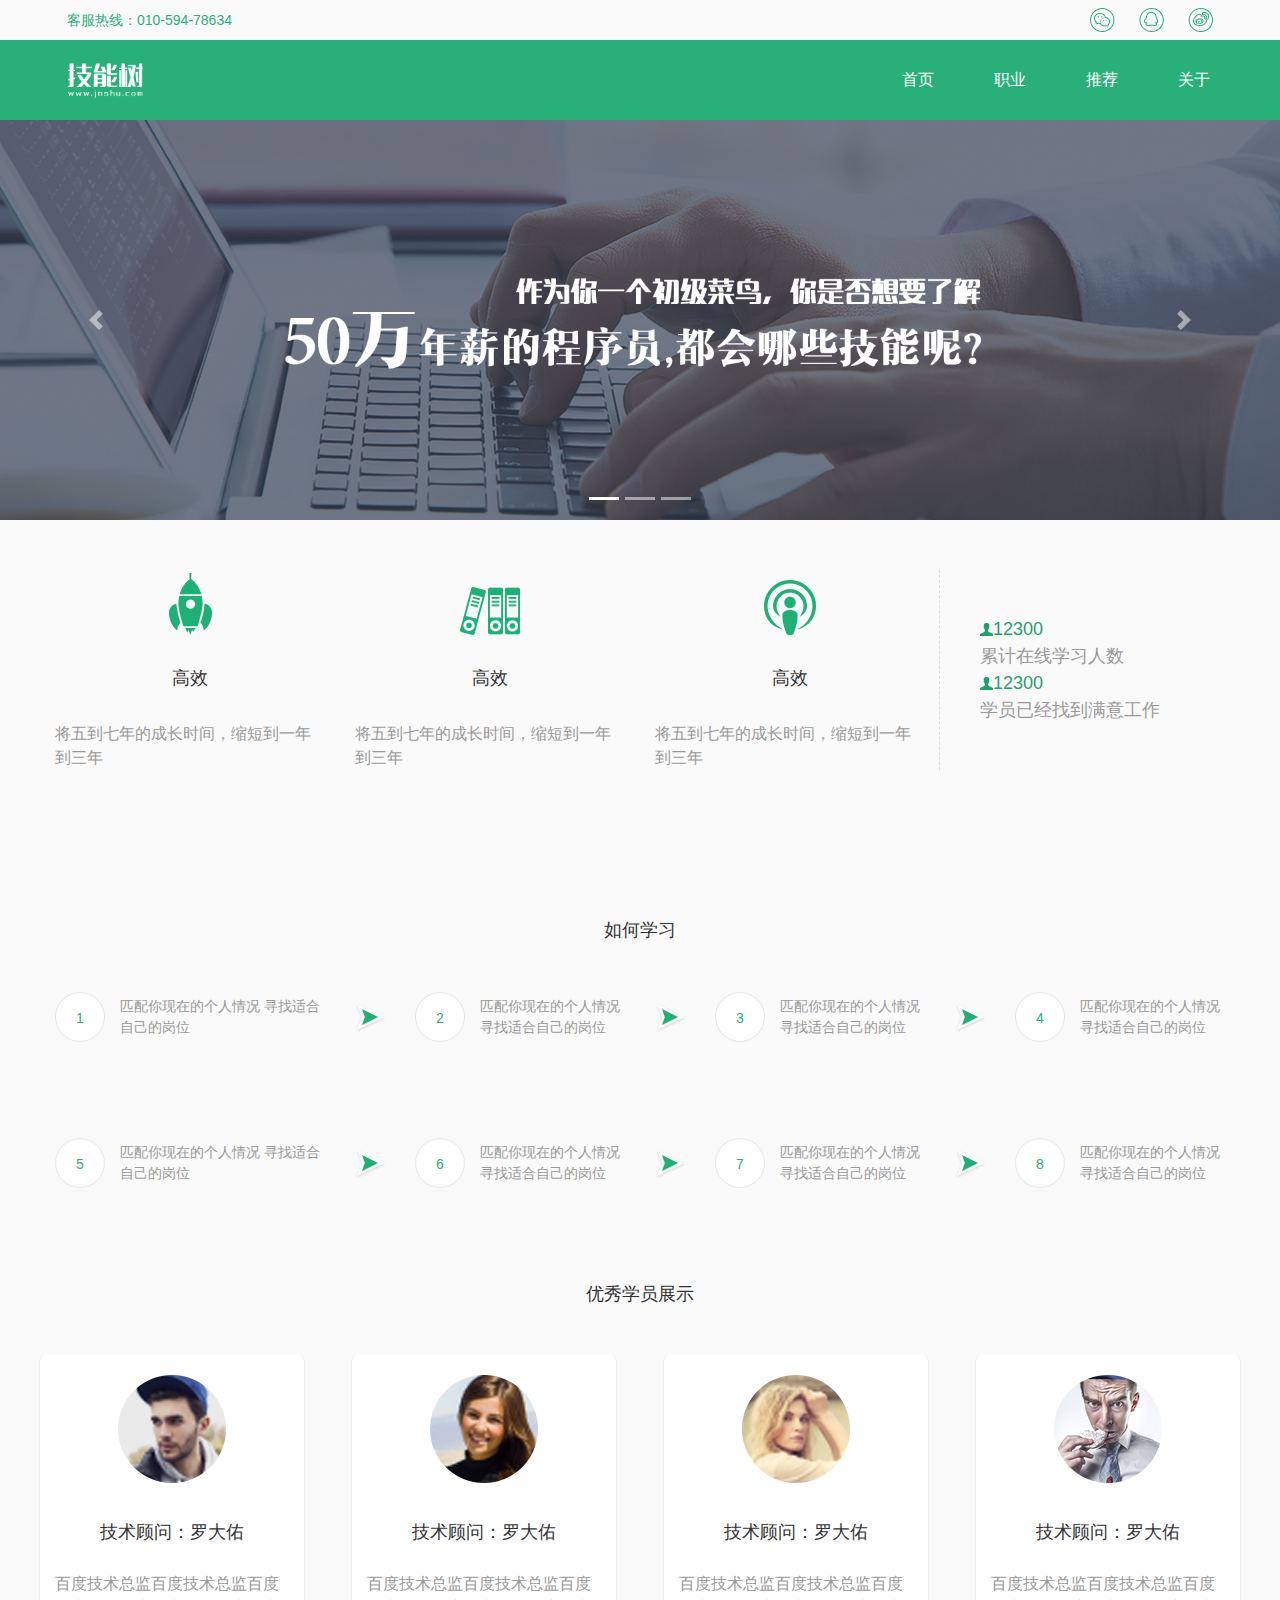
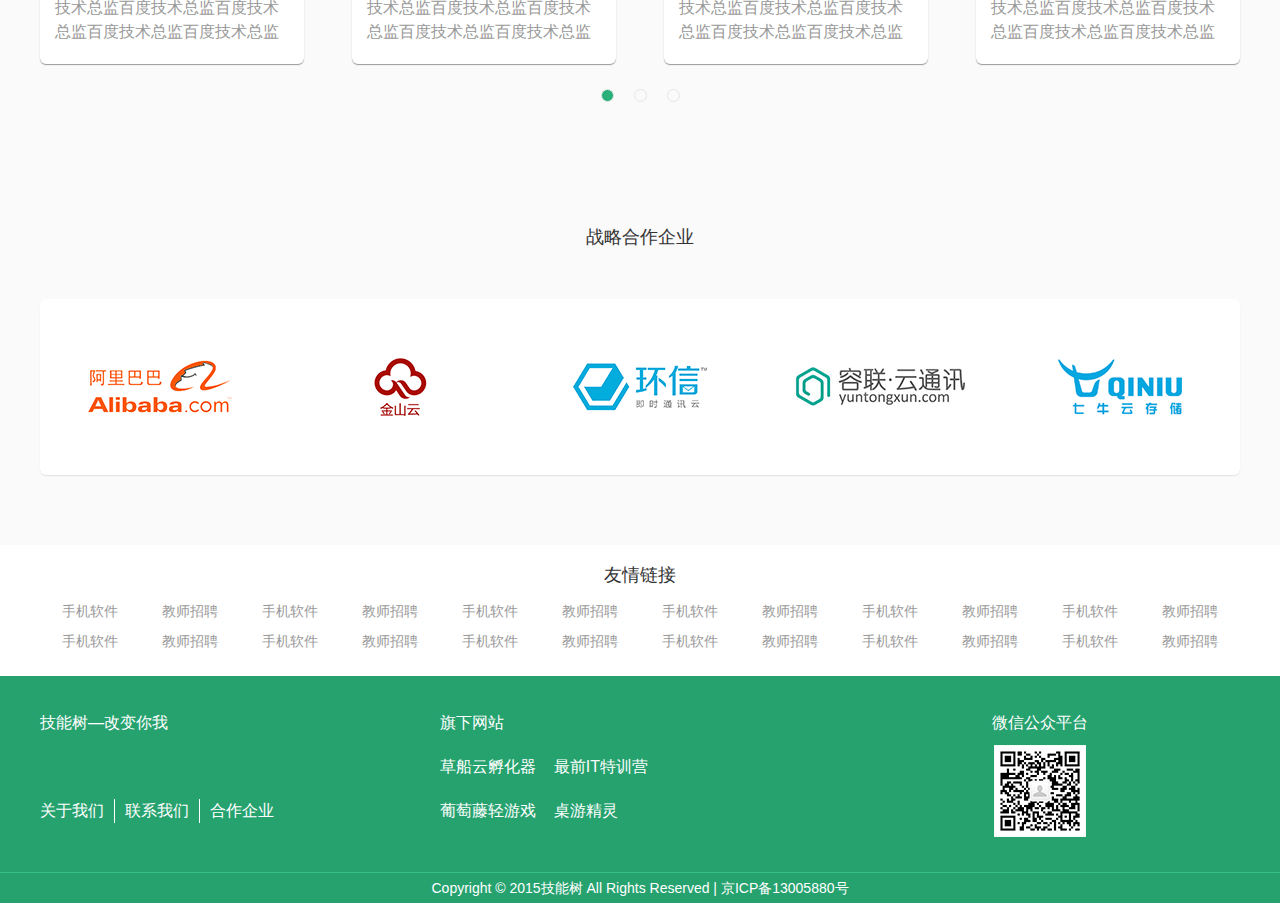
<file: task8/html/index.html>
<!DOCTYPE html>
<html lang="en">
<head>
    <meta charset="UTF-8">
    <meta name="keywords" content="task8">
    <meta name="description" content="task8">
    <meta name="viewport" content="width=device-width,initial-scale=1.0,user-scalable=no">
    <title>index</title>
    <link rel="stylesheet" href="https://stackpath.bootstrapcdn.com/bootstrap/4.3.1/css/bootstrap.min.css" integrity="sha384-ggOyR0iXCbMQv3Xipma34MD+dH/1fQ784/j6cY/iJTQUOhcWr7x9JvoRxT2MZw1T" crossorigin="anonymous">
    <link href="//netdna.bootstrapcdn.com/font-awesome/4.7.0/css/font-awesome.min.css" rel="stylesheet">
    <link rel="stylesheet" href="../css/base.css">
    <link rel="stylesheet" href="../css/index.css">
</head>
<body>
<header>
    <div class="contact">
        <p>
            客服热线：010-594-78634
        </p>
        <div class="app">
            <div class="img" id="wechat">

            </div>
            <div class="img" id="qq">

            </div>
            <div class="img" id="weibo">

            </div>
        </div>
    </div>
</header>
<!--导航-->
<nav class="navbar navbar-expand-sm" style="padding: 0;">
    <div class="container-fluid" style="max-width: 1200px; padding: 0;">
        <a class="navbar-brand" href="index.html">
            <img id="logo" src="../pic/logo.png">
        </a>
        <button class="navbar-toggler" type="button" data-toggle="collapse" data-target="#collapsibleNavbar" style="margin-right: 15px;">
            <div class="navbar-toggler-icon">
                <i class="fa fa-bars" style="font-size: 2rem;"></i>
            </div>
        </button>
        <div class="collapse navbar-collapse" id="collapsibleNavbar" style="box-sizing: padding-box; background-color: #29b078; width: 100%">
            <ul class="navbar-nav">
                <li class="nav-item">
                    <a class="nav-link" href="index.html" style="padding: 0; color: #fff;">
                        首页
                    </a>
                </li>
                <li class="nav-item">
                    <a class="nav-link" href="job.html" style="padding: 0; color: #fff;">
                        职业
                    </a>
                </li>
                <li class="nav-item">
                    <a class="nav-link" href="cooperative.html" style="padding: 0; color: #fff;">
                        推荐
                    </a>
                </li>
                <li class="nav-item" id="nav-last">
                    <a class="nav-link" href="" style="padding: 0; color: #fff;">
                        关于
                    </a>
                </li>
            </ul>
        </div>
    </div>
</nav>
<!--轮播图-->
<div id="banner" class="carousel slide" data-ride="carousel">

    <!-- 指示符 -->
    <ul class="carousel-indicators">
        <li data-target="#banner" data-slide-to="0" class="active"></li>
        <li data-target="#banner" data-slide-to="1"></li>
        <li data-target="#banner" data-slide-to="2"></li>
    </ul>

    <!-- 轮播图片 -->
    <div class="carousel-inner">
        <div class="carousel-item active" style="font-size: 0;">
            <img src="../pic/banner.png" style="width: 100%">
        </div>
        <div class="carousel-item" style="font-size: 0;">
            <img src="../pic/banner.png" style="width: 100%">
        </div>
        <div class="carousel-item" style="font-size: 0;">
            <img src="../pic/banner.png" style="width: 100%">
        </div>
    </div>

    <!-- 左右切换按钮 -->
    <a class="carousel-control-prev" href="#banner" data-slide="prev">
        <span class="carousel-control-prev-icon"></span>
    </a>
    <a class="carousel-control-next" href="#banner" data-slide="next">
        <span class="carousel-control-next-icon"></span>
    </a>

</div>
<!--描述-->
<div class="container-fluid des">
    <div class="row">
        <div class="col-12 col-sm-6 col-md-4 col-lg-3 row-sub">
            <div class="pic-wrap">
                <img src="../pic/gaoxiao.png">
            </div>
            <p class="g-x">
                高效
            </p>
            <p class="gx-des">
                将五到七年的成长时间，缩短到一年到三年
            </p>
        </div>
        <div class="col-12 col-sm-6 col-md-4 col-lg-3 row-sub">
            <div class="pic-wrap">
                <img src="../pic/shuji.png">
            </div>
            <p class="g-x">
                高效
            </p>
            <p class="gx-des">
                将五到七年的成长时间，缩短到一年到三年
            </p>
        </div>
        <div class="col-12 col-sm-6 col-md-4 col-lg-3 row-sub row-sub0">
            <div class="pic-wrap">
                <img src="../pic/renwu.png">
            </div>
            <p class="g-x">
                高效
            </p>
            <p class="gx-des">
                将五到七年的成长时间，缩短到一年到三年
            </p>
        </div>
        <div class="col-12 col-sm-6 col-md-12 col-lg-3 row-sub1">
            <div class="num">
                <div class="pic1">

                </div>
                <p class="stu-num">12300</p>
            </div>
            <p class="student">累计在线学习人数</p>
            <div class="num">
                <div class="pic1">

                </div>
                <p class="stu-num">12300</p>
            </div>
            <p class="job">
                学员已经找到满意工作
            </p>
        </div>
    </div>
</div>

<div class="container-fluid how-learn">
    <h2>
        如何学习
    </h2>
    <div class="row">
        <div class="col-12 col-sm-6 col-md-6 col-lg-3 learn">
            <div class="list">
                1
            </div>
            <p>
                匹配你现在的个人情况
                寻找适合自己的岗位
            </p>
        </div>
        <div class="col-12 col-sm-6 col-md-6 col-lg-3 learn">
            <img src="../pic/arrow.png">
            <div class="list">
                2
            </div>
            <p>
                匹配你现在的个人情况
                寻找适合自己的岗位
            </p>
        </div>
        <div class="col-12 col-sm-6 col-md-6 col-lg-3 learn">
            <img src="../pic/arrow.png">
            <div class="list">
                3
            </div>
            <p>
                匹配你现在的个人情况
                寻找适合自己的岗位
            </p>
        </div>
        <div class="col-12 col-sm-6 col-md-6 col-lg-3 learn">
            <img src="../pic/arrow.png">
            <div class="list">
                4
            </div>
            <p>
                匹配你现在的个人情况
                寻找适合自己的岗位
            </p>
        </div>
    </div>
    <div class="row">
        <div class="col-12 col-sm-6 col-md-6 col-lg-3 learn">
            <div class="list">
                5
            </div>
            <p>
                匹配你现在的个人情况
                寻找适合自己的岗位
            </p>
        </div>
        <div class="col-12 col-sm-6 col-md-6 col-lg-3 learn">
            <img src="../pic/arrow.png">
            <div class="list">
                6
            </div>
            <p>
                匹配你现在的个人情况
                寻找适合自己的岗位
            </p>
        </div>
        <div class="col-12 col-sm-6 col-md-6 col-lg-3 learn">
            <img src="../pic/arrow.png">
            <div class="list">
                7
            </div>
            <p>
                匹配你现在的个人情况
                寻找适合自己的岗位
            </p>
        </div>
        <div class="col-12 col-sm-6 col-md-6 col-lg-3 learn">
            <img src="../pic/arrow.png">
            <div class="list">
                8
            </div>
            <p>
                匹配你现在的个人情况
                寻找适合自己的岗位
            </p>
        </div>
    </div>
</div>
<!--students-->
<div class="container-fluid good-stu">
    <h2>
        优秀学员展示
    </h2>
    <div class="row row-stu">
        <div class="stu">
            <img src="../pic/touxiang.png">
            <p class="stu-name">
                技术顾问：罗大佑
            </p>
            <p class="stu-des">
                百度技术总监百度技术总监百度技术总监百度技术总监百度技术总监百度技术总监百度技术总监
            </p>
        </div>
        <div class="stu">
            <img src="../pic/touxiang1.png">
            <p class="stu-name">
                技术顾问：罗大佑
            </p>
            <p class="stu-des">
                百度技术总监百度技术总监百度技术总监百度技术总监百度技术总监百度技术总监百度技术总监
            </p>
        </div>
        <div class="stu">
            <img src="../pic/touxiang2.png">
            <p class="stu-name">
                技术顾问：罗大佑
            </p>
            <p class="stu-des">
                百度技术总监百度技术总监百度技术总监百度技术总监百度技术总监百度技术总监百度技术总监
            </p>
        </div>
        <div class="stu">
            <img src="../pic/touxiang3.png">
            <p class="stu-name">
                技术顾问：罗大佑
            </p>
            <p class="stu-des">
                百度技术总监百度技术总监百度技术总监百度技术总监百度技术总监百度技术总监百度技术总监
            </p>
        </div>
    </div>
    <div class="row row-cir">
        <div class="cir">
            <div class="cir-sub cir1">

            </div>
            <div class="cir-sub">

            </div>
            <div class="cir-sub">

            </div>
        </div>
    </div>
</div>
<!--fac-->
<div class="container-fluid fac">
    <h2>
        战略合作企业
    </h2>
    <div class="row row-fac">
        <div class="fac1">
            <img src="../pic/ali.png">
        </div>
        <div class="fac1">
            <img src="../pic/jinshanyun.png">
        </div>
        <div class="fac1">
            <img src="../pic/huanxin.png">
        </div>
        <div class="fac1">
            <img src="../pic/ronglian.png">
        </div>
        <div class="fac1">
            <img src="../pic/qiniu.png">
        </div>
    </div>
</div>
<!--links-->
<div class="container-fluid links">
    <div class="row link-header">
        <h2 class="link-name">
            友情链接
        </h2>
    </div>
    <div class="row row-link">
        <div class="col-1-6 col-3 col-sm-2 col-md-1 link-content">
            <a href="">手机软件</a>
        </div>
        <div class="col-1-6 col-3 col-sm-2 col-md-1 link-content">
            <a href="">教师招聘</a>
        </div>
        <div class="col-1-6 col-3 col-sm-2 col-md-1 link-content">
            <a href="">手机软件</a>
        </div>
        <div class="col-1-6 col-3 col-sm-2 col-md-1 link-content">
            <a href="">教师招聘</a>
        </div>
        <div class="col-1-6 col-3 col-sm-2 col-md-1 link-content">
            <a href="">手机软件</a>
        </div>
        <div class="col-1-6 col-3 col-sm-2 col-md-1 link-content">
            <a href="">教师招聘</a>
        </div>
        <div class="col-1-6 col-3 col-sm-2 col-md-1 link-content">
            <a href="">手机软件</a>
        </div>
        <div class="col-1-6 col-3 col-sm-2 col-md-1 link-content">
            <a href="">教师招聘</a>
        </div>
        <div class="col-1-6 col-3 col-sm-2 col-md-1 link-content">
            <a href="">手机软件</a>
        </div>
        <div class="col-1-6 col-3 col-sm-2 col-md-1 link-content">
            <a href="">教师招聘</a>
        </div>
        <div class="col-1-6 col-3 col-sm-2 col-md-1 link-content">
            <a href="">手机软件</a>
        </div>
        <div class="col-1-6 col-3 col-sm-2 col-md-1 link-content">
            <a href="">教师招聘</a>
        </div>
    </div>
    <div class="row row-link">
        <div class="col-1-6 col-3 col-sm-2 col-md-1 link-content">
            <a href="">手机软件</a>
        </div>
        <div class="col-1-6 col-3 col-sm-2 col-md-1 link-content">
            <a href="">教师招聘</a>
        </div>
        <div class="col-1-6 col-3 col-sm-2 col-md-1 link-content">
            <a href="">手机软件</a>
        </div>
        <div class="col-1-6 col-3 col-sm-2 col-md-1 link-content">
            <a href="">教师招聘</a>
        </div>
        <div class="col-1-6 col-3 col-sm-2 col-md-1 link-content">
            <a href="">手机软件</a>
        </div>
        <div class="col-1-6 col-3 col-sm-2 col-md-1 link-content">
            <a href="">教师招聘</a>
        </div>
        <div class="col-1-6 col-3 col-sm-2 col-md-1 link-content">
            <a href="">手机软件</a>
        </div>
        <div class="col-1-6 col-3 col-sm-2 col-md-1 link-content">
            <a href="">教师招聘</a>
        </div>
        <div class="col-1-6 col-3 col-sm-2 col-md-1 link-content">
            <a href="">手机软件</a>
        </div>
        <div class="col-1-6 col-3 col-sm-2 col-md-1 link-content">
            <a href="">教师招聘</a>
        </div>
        <div class="col-1-6 col-3 col-sm-2 col-md-1 link-content">
            <a href="">手机软件</a>
        </div>
        <div class="col-1-6 col-3 col-sm-2 col-md-1 link-content">
            <a href="">教师招聘</a>
        </div>
    </div>
</div>
<!--页脚-->
<div class="container-fluid footer">
    <div class="row row-footer">
        <div class="col-12 col-sm-6 col-md-4 footer-left">
            <div>
                技能树—改变你我
            </div>
            <div class="left-bottom">
                <p>
                    关于我们
                </p>
                <p class="cont">
                    联系我们
                </p>
                <p>
                    合作企业
                </p>
            </div>
        </div>
        <div class="col-12 col-sm-6 col-md-4 footer-middle">
            <div>
                旗下网站
            </div>
            <div class="middle-middle">
                <span>
                    草船云孵化器
                </span>&nbsp&nbsp
                <span>
                    最前IT特训营
                </span>
            </div>
            <div>
                <span>
                    葡萄藤轻游戏
                </span>&nbsp&nbsp
                <span>
                    桌游精灵
                </span>
            </div>
        </div>
        <div class="col-12 col-sm-12 col-md-4 footer-right">
            <div>
                <p class="right-name">
                    微信公众平台
                </p>
                <img src="../pic/erweima.png">
            </div>
        </div>
    </div>
    <div class="row row-bottom">
        <div class="col-12 copyright">
            Copyright © 2015技能树 All Rights Reserved | 京ICP备13005880号
        </div>
    </div>
</div>
<script src="https://code.jquery.com/jquery-3.3.1.slim.min.js" integrity="sha384-q8i/X+965DzO0rT7abK41JStQIAqVgRVzpbzo5smXKp4YfRvH+8abtTE1Pi6jizo" crossorigin="anonymous"></script>
<script src="https://cdnjs.cloudflare.com/ajax/libs/popper.js/1.14.7/umd/popper.min.js" integrity="sha384-UO2eT0CpHqdSJQ6hJty5KVphtPhzWj9WO1clHTMGa3JDZwrnQq4sF86dIHNDz0W1" crossorigin="anonymous"></script>
<script src="https://stackpath.bootstrapcdn.com/bootstrap/4.3.1/js/bootstrap.min.js" integrity="sha384-JjSmVgyd0p3pXB1rRibZUAYoIIy6OrQ6VrjIEaFf/nJGzIxFDsf4x0xIM+B07jRM" crossorigin="anonymous"></script>
</body>
</html>
</file>
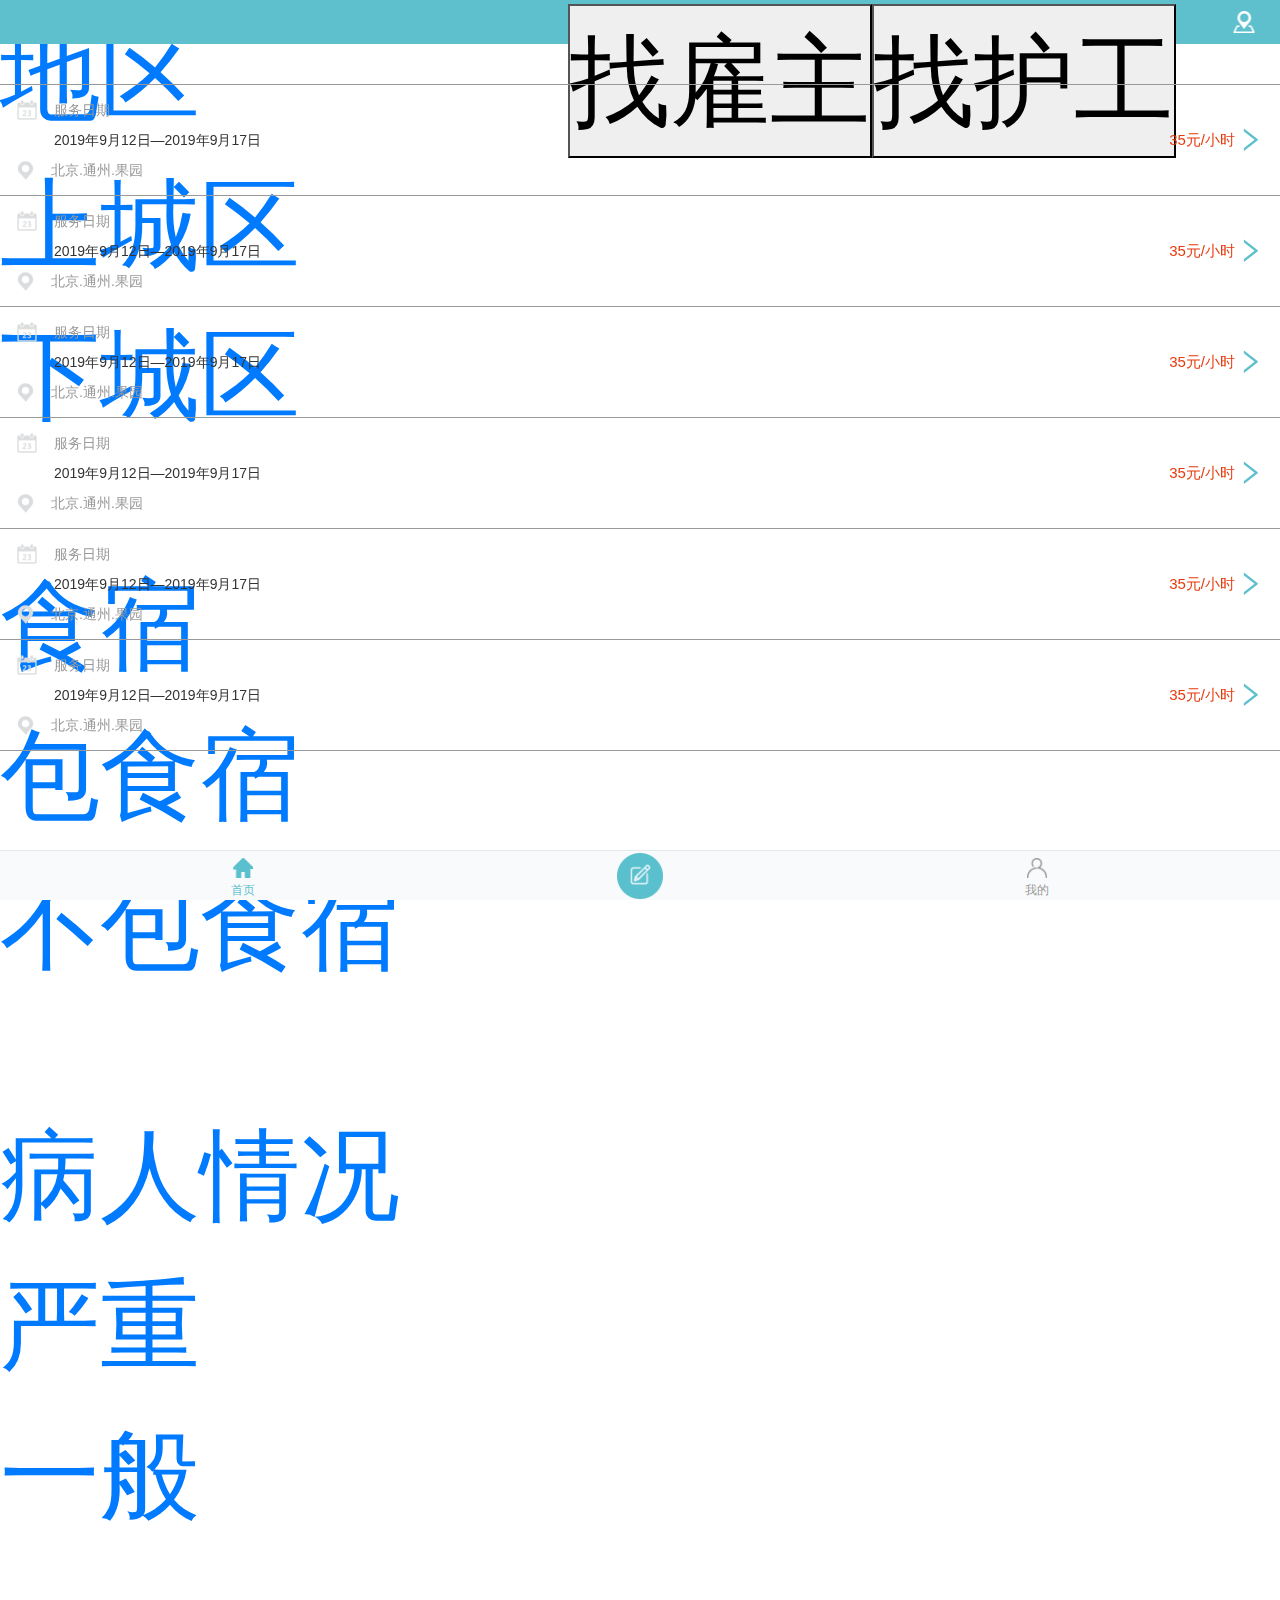
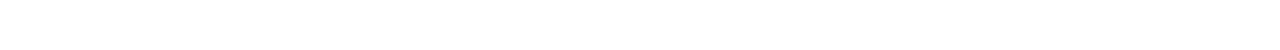
<file: task6/html/task6.html>
<!DOCTYPE html>
<html lang="en">
<head>
    <meta charset="UTF-8">
    <meta name="keywords" content="task5">
    <meta name="description" content="task5.html">
    <meta name="viewport" content="width=device-width,initial-scale=1.0,user-scalable=no">
    <title>task6</title>
    <link rel="stylesheet" href="https://stackpath.bootstrapcdn.com/bootstrap/4.3.1/css/bootstrap.min.css" integrity="sha384-ggOyR0iXCbMQv3Xipma34MD+dH/1fQ784/j6cY/iJTQUOhcWr7x9JvoRxT2MZw1T" crossorigin="anonymous">
    <link rel="stylesheet" href="../css/task6.css">
    <link rel="stylesheet" href="../css/iconfont.css">
    <link rel="stylesheet" href="//at.alicdn.com/t/font_1415468_k8ou3lvx41d.css">
</head>
<body>
<header>
    <div class="nav">
        <button type="button" class="employer">找雇主</button>
        <button type="button" class="care-worker">找护工</button>
    </div>
    <div class="pic" id="location">

    </div>
</header>
<div class="select">
    <ul class="area">
        <li><a class="area-sub" href="#">地区</a>
        <ul class="plat">
            <li><a href="#">上城区</a> </li>
            <li><a href="#">下城区</a> </li>
        </ul></li>
    </ul>
    <span class="iconfont icon-caret-down" id="caret-l" style="font-size: .16rem; color: #afbac0">

    </span>
    <ul class="area">
        <li><a class="area-sub" id="eat" href="#">食宿</a>
        <ul class="plat">
            <li><a href="#">包食宿</a> </li>
            <li><a href="#">不包食宿</a> </li>
        </ul></li>
    </ul>
    <span class="iconfont icon-caret-down" id="caret-m" style="font-size: .16rem; color: #afbac0">

    </span>
    <ul class="area">
        <li><a class="area-sub" href="#">病人情况</a>
        <ul class="plat">
            <li><a href="#">严重</a> </li>
            <li><a href="#">一般</a> </li>
        </ul></li>
    </ul>
    <span class="iconfont icon-caret-down" id="caret-r" style="font-size: .16rem; color: #afbac0">

    </span>
</div>
<div class="container-fluid">
    <div class="box">
        <div class="row">
            <div class="col-8 col-sm-8 col-lg-8 row-sub service-day">
                <div class="pic" id="date"></div>
                <span>服务日期</span>
            </div>
        </div>
        <div class="row">
            <div class="col-8 col-sm-8 col-lg-8 row-sub day">
                2019年9月12日—2019年9月17日
            </div>
            <div class="col-4 col-sm-4 col-lg-4 row-sub price">
                <span class="price-sub">35元/小时</span>
                <span class="iconfont icon-right" style="font-size: .3rem"></span>
            </div>
        </div>
        <div class="row">
            <div class="col-6 col-sm-6 col-lg-7 row-sub address">
                <div class="pic" id="addr"></div>
                <span>北京.通州.果园</span>
            </div>
        </div>
    </div>
    <div class="box">
        <div class="row">
            <div class="col-8 col-sm-8 col-lg-8 row-sub service-day">
                <div class="pic" id="date"></div>
                <span>服务日期</span>
            </div>
        </div>
        <div class="row">
            <div class="col-8 col-sm-8 col-lg-8 row-sub day">
                2019年9月12日—2019年9月17日
            </div>
            <div class="col-4 col-sm-4 col-lg-4 row-sub price">
                <span class="price-sub">35元/小时</span>
                <span class="iconfont icon-right" style="font-size: .3rem"></span>
            </div>
        </div>
        <div class="row">
            <div class="col-6 col-sm-6 col-lg-7 row-sub address">
                <div class="pic" id="addr"></div>
                <span>北京.通州.果园</span>
            </div>
        </div>
    </div>
    <div class="box">
        <div class="row">
            <div class="col-8 col-sm-8 col-lg-8 row-sub service-day">
                <div class="pic" id="date"></div>
                <span>服务日期</span>
            </div>
        </div>
        <div class="row">
            <div class="col-8 col-sm-8 col-lg-8 row-sub day">
                2019年9月12日—2019年9月17日
            </div>
            <div class="col-4 col-sm-4 col-lg-4 row-sub price">
                <span class="price-sub">35元/小时</span>
                <span class="iconfont icon-right" style="font-size: .3rem"></span>
            </div>
        </div>
        <div class="row">
            <div class="col-8 col-sm-8 col-lg-8 row-sub address">
                <div class="pic" id="addr"></div>
                <span>北京.通州.果园</span>
            </div>
        </div>
    </div>
    <div class="box">
        <div class="row">
            <div class="col-8 col-sm-8 col-lg-8 row-sub service-day">
                <div class="pic" id="date"></div>
                <span>服务日期</span>
            </div>
        </div>
        <div class="row">
            <div class="col-8 col-sm-8 col-lg-8 row-sub day">
                2019年9月12日—2019年9月17日
            </div>
            <div class="col-4 col-sm-4 col-lg-4 row-sub price">
                <span class="price-sub">35元/小时</span>
                <span class="iconfont icon-right" style="font-size: .3rem"></span>
            </div>
        </div>
        <div class="row">
            <div class="col-8 col-sm-8 col-lg-8 row-sub address">
                <div class="pic" id="addr"></div>
                <span>北京.通州.果园</span>
            </div>
        </div>
    </div>
    <div class="box">
        <div class="row">
            <div class="col-8 col-sm-8 col-lg-8 row-sub service-day">
                <div class="pic" id="date"></div>
                <span>服务日期</span>
            </div>
        </div>
        <div class="row">
            <div class="col-8 col-sm-8 col-lg-8 row-sub day">
                2019年9月12日—2019年9月17日
            </div>
            <div class="col-4 col-sm-4 col-lg-4 row-sub price">
                <span class="price-sub">35元/小时</span>
                <span class="iconfont icon-right" style="font-size: .3rem"></span>
            </div>
        </div>
        <div class="row">
            <div class="col-8 col-sm-8 col-lg-8 row-sub address">
                <div class="pic" id="addr"></div>
                <span>北京.通州.果园</span>
            </div>
        </div>
    </div>
    <div class="box">
        <div class="row">
            <div class="col-8 col-sm-8 col-lg-8 row-sub service-day">
                <div class="pic" id="date"></div>
                <span>服务日期</span>
            </div>
        </div>
        <div class="row">
            <div class="col-8 col-sm-8 col-lg-8 row-sub day">
                2019年9月12日—2019年9月17日
            </div>
            <div class="col-4 col-sm-4 col-lg-4 row-sub price">
                <span class="price-sub">35元/小时</span>
                <span class="iconfont icon-right" style="font-size: .3rem"></span>
            </div>
        </div>
        <div class="row">
            <div class="col-8 col-sm-8 col-lg-8 row-sub address">
                <div class="pic" id="addr"></div>
                <span>北京.通州.果园</span>
            </div>
        </div>
    </div>
</div>
<footer>
    <button class="f-left">
        <img class="home" src="../pic/home.png">
        <span id="h-p">
            首页
        </span>
    </button>
    <button class="middle">
        <img class="edit" src="../pic/edit.png">
    </button>
    <button class="f-right">
        <img class="my" src="../pic/my.png">
        <span id="m-p">
            我的
        </span>
    </button>
</footer>
<script src="https://code.jquery.com/jquery-3.3.1.slim.min.js" integrity="sha384-q8i/X+965DzO0rT7abK41JStQIAqVgRVzpbzo5smXKp4YfRvH+8abtTE1Pi6jizo" crossorigin="anonymous"></script>
<script src="https://cdnjs.cloudflare.com/ajax/libs/popper.js/1.14.7/umd/popper.min.js" integrity="sha384-UO2eT0CpHqdSJQ6hJty5KVphtPhzWj9WO1clHTMGa3JDZwrnQq4sF86dIHNDz0W1" crossorigin="anonymous"></script>
<script src="https://stackpath.bootstrapcdn.com/bootstrap/4.3.1/js/bootstrap.min.js" integrity="sha384-JjSmVgyd0p3pXB1rRibZUAYoIIy6OrQ6VrjIEaFf/nJGzIxFDsf4x0xIM+B07jRM" crossorigin="anonymous"></script>
</body>
</html>
</file>
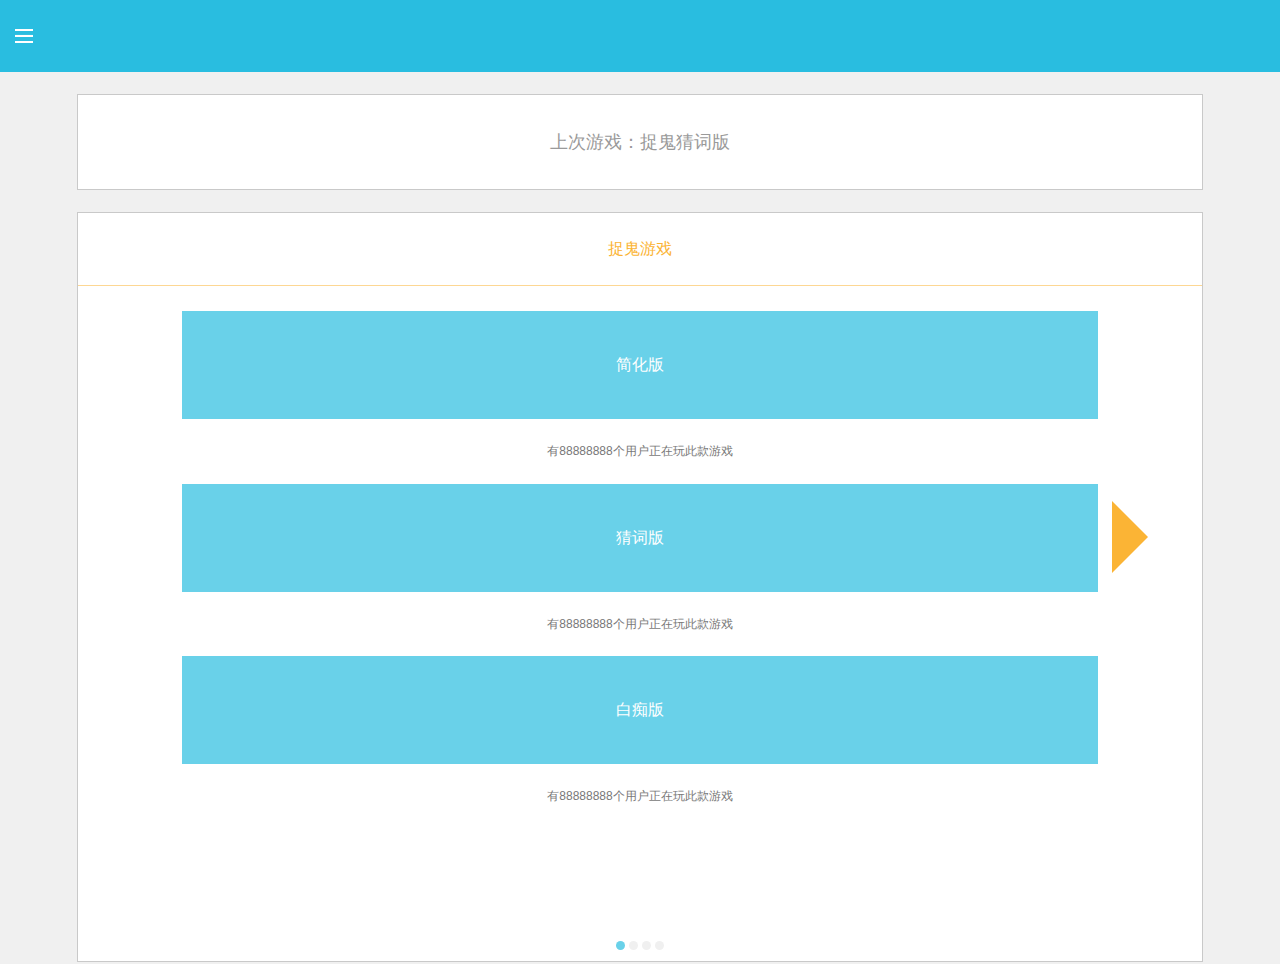
<file: task7/html/task7-1.html>
<!DOCTYPE html>
<html lang="en">
<head>
    <meta charset="UTF-8">
    <meta name="keywords" content="task7 index">
    <meta name="description" content="task7 index">
    <meta name="viewport" content="width=device-width initial-scale=1.0 user-scalable=no">
    <title>task7-1</title>
    <link rel="stylesheet" href="https://stackpath.bootstrapcdn.com/bootstrap/4.3.1/css/bootstrap.min.css" integrity="sha384-ggOyR0iXCbMQv3Xipma34MD+dH/1fQ784/j6cY/iJTQUOhcWr7x9JvoRxT2MZw1T" crossorigin="anonymous">
    <link rel="stylesheet" type="text/css" href="../css/task7-1.css">
</head>
<body>
<header>
    <img src="../pic/nav.png">
</header>
<div class="main">
    <div class="pre">
        上次游戏：捉鬼猜词版
        <span class="glyphicon glyphicon-menu-right arrow1">

        </span>
    </div>
    <div class="game">
        <div class="game-name">
            捉鬼游戏
        </div>
        <div class="content">
            <div class="game-sub">
                <a href="../html/task7-2.html">简化版</a>
            </div>
            <div class="user-number">
                有88888888个用户正在玩此款游戏
            </div>
            <div class="game-sub game-middle">
                <a href="../html/task7-2.html">猜词版</a>
            </div>
            <div class="user-number">
                有88888888个用户正在玩此款游戏
            </div>
            <div class="game-sub">
                <a href="../html/task7-2.html">白痴版</a>
            </div>
            <div class="user-number">
                有88888888个用户正在玩此款游戏
            </div>
        </div>
        <div class="arrow-right">

        </div>
        <div class="page">
            <div class="circle" id="first">

            </div>
            <div class="circle">

            </div>
            <div class="circle">

            </div>
            <div class="circle">

            </div>
        </div>
    </div>
</div>
<script src="https://code.jquery.com/jquery-3.3.1.slim.min.js" integrity="sha384-q8i/X+965DzO0rT7abK41JStQIAqVgRVzpbzo5smXKp4YfRvH+8abtTE1Pi6jizo" crossorigin="anonymous"></script>
<script src="https://cdnjs.cloudflare.com/ajax/libs/popper.js/1.14.7/umd/popper.min.js" integrity="sha384-UO2eT0CpHqdSJQ6hJty5KVphtPhzWj9WO1clHTMGa3JDZwrnQq4sF86dIHNDz0W1" crossorigin="anonymous"></script>
<script src="https://stackpath.bootstrapcdn.com/bootstrap/4.3.1/js/bootstrap.min.js" integrity="sha384-JjSmVgyd0p3pXB1rRibZUAYoIIy6OrQ6VrjIEaFf/nJGzIxFDsf4x0xIM+B07jRM" crossorigin="anonymous"></script>
</body>
</html>
</file>
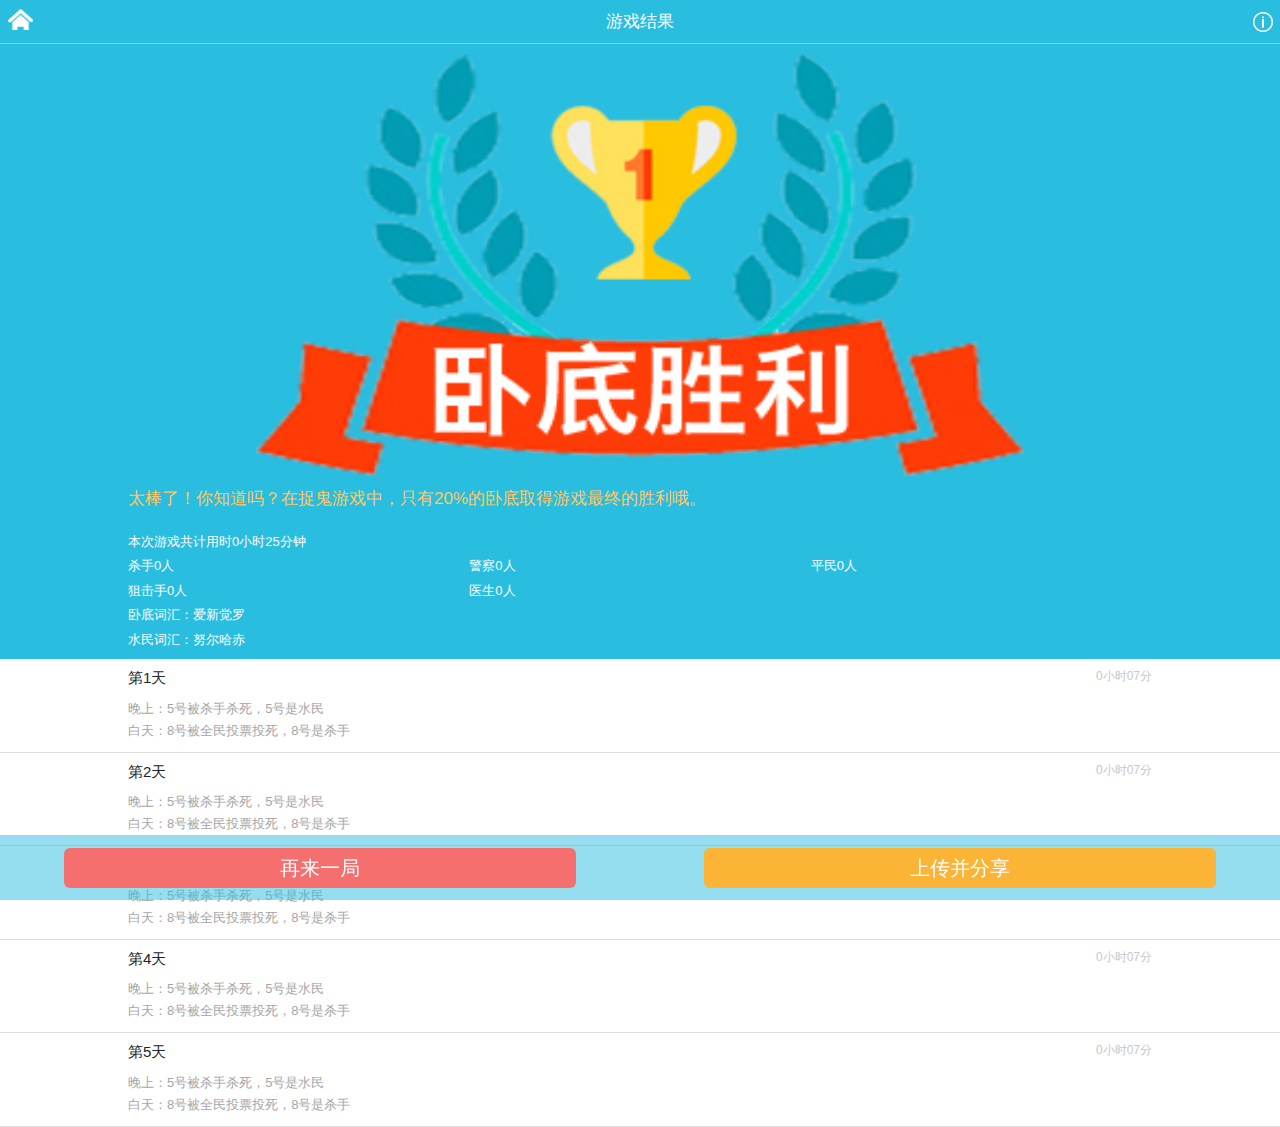
<file: task7/html/task7-3.html>
<!DOCTYPE html>
<html lang="en">
<head>
    <meta charset="UTF-8">
    <meta name="keywords" content="task7-3 result">
    <meta name="description" content="task7-3 result">
    <meta name="viewport" content="width=device-width initial-scale=1.0 user-scalable=no">
    <title>task7-3</title>
    <link rel="stylesheet" href="https://stackpath.bootstrapcdn.com/bootstrap/4.3.1/css/bootstrap.min.css" integrity="sha384-ggOyR0iXCbMQv3Xipma34MD+dH/1fQ784/j6cY/iJTQUOhcWr7x9JvoRxT2MZw1T" crossorigin="anonymous">
    <link href="../css/task7-3.css" rel="stylesheet">
</head>
<body>
<header>
    <div class="img" id="home">

    </div>
    <h1>
        游戏结果
    </h1>
    <div class="img" id="info">

    </div>
</header>
<div class="main">
    <div class="result">
        <img src="../pic/result.png">
        <p>
            太棒了！你知道吗？在捉鬼游戏中，只有20%的卧底取得游戏最终的胜利哦。
        </p>
        <div class="container-fluid stat">
            <div class="row">
                本次游戏共计用时0小时25分钟
            </div>
            <div class="row">
                <div class="col-4 role">
                    杀手0人
                </div>
                <div class="col-4 role">
                    警察0人
                </div>
                <div class="col-4 role">
                    平民0人
                </div>
            </div>
            <div class="row">
                <div class="col-4 role">
                    狙击手0人
                </div>
                <div class="col-4 role">
                    医生0人
                </div>
            </div>
            <div class="row">
                <div class="col-8 role">
                    卧底词汇：爱新觉罗
                </div>
            </div>
            <div class="row">
                <div class="col-8 role">
                    水民词汇：努尔哈赤
                </div>
            </div>
        </div>
    </div>
    <div class="box">
        <div class="container-fluid day">
            <div class="row time">
                <div class="col-6 day-num">
                    第1天
                </div>
                <div class="col-6 due-time">
                    0小时07分
                </div>
            </div>
            <div class="row">
                <div class="col-12 night">
                    晚上：5号被杀手杀死，5号是水民
                </div>
            </div>
            <div class="row">
                <div class="col-12 day-time">
                    白天：8号被全民投票投死，8号是杀手
                </div>
            </div>
        </div>
    </div>
    <div class="box">
        <div class="container-fluid day">
            <div class="row time">
                <div class="col-6 day-num">
                    第2天
                </div>
                <div class="col-6 due-time">
                    0小时07分
                </div>
            </div>
            <div class="row">
                <div class="col-12 night">
                    晚上：5号被杀手杀死，5号是水民
                </div>
            </div>
            <div class="row">
                <div class="col-12 day-time">
                    白天：8号被全民投票投死，8号是杀手
                </div>
            </div>
        </div>
    </div>
    <div class="box">
        <div class="container-fluid day">
            <div class="row time">
                <div class="col-6 day-num">
                    第3天
                </div>
                <div class="col-6 due-time">
                    0小时07分
                </div>
            </div>
            <div class="row">
                <div class="col-12 night">
                    晚上：5号被杀手杀死，5号是水民
                </div>
            </div>
            <div class="row">
                <div class="col-12 day-time">
                    白天：8号被全民投票投死，8号是杀手
                </div>
            </div>
        </div>
    </div>
    <div class="box">
        <div class="container-fluid day">
            <div class="row time">
                <div class="col-6 day-num">
                    第4天
                </div>
                <div class="col-6 due-time">
                    0小时07分
                </div>
            </div>
            <div class="row">
                <div class="col-12 night">
                    晚上：5号被杀手杀死，5号是水民
                </div>
            </div>
            <div class="row">
                <div class="col-12 day-time">
                    白天：8号被全民投票投死，8号是杀手
                </div>
            </div>
        </div>
    </div>
    <div class="box">
        <div class="container-fluid day">
            <div class="row time">
                <div class="col-6 day-num">
                    第5天
                </div>
                <div class="col-6 due-time">
                    0小时07分
                </div>
            </div>
            <div class="row">
                <div class="col-12 night">
                    晚上：5号被杀手杀死，5号是水民
                </div>
            </div>
            <div class="row">
                <div class="col-12 day-time">
                    白天：8号被全民投票投死，8号是杀手
                </div>
            </div>
        </div>
    </div>
</div>
<footer>
    <button class="replay">
        再来一局
    </button>
    <button class="share">
        上传并分享
    </button>
</footer>
<script src="https://code.jquery.com/jquery-3.3.1.slim.min.js" integrity="sha384-q8i/X+965DzO0rT7abK41JStQIAqVgRVzpbzo5smXKp4YfRvH+8abtTE1Pi6jizo" crossorigin="anonymous"></script>
<script src="https://cdnjs.cloudflare.com/ajax/libs/popper.js/1.14.7/umd/popper.min.js" integrity="sha384-UO2eT0CpHqdSJQ6hJty5KVphtPhzWj9WO1clHTMGa3JDZwrnQq4sF86dIHNDz0W1" crossorigin="anonymous"></script>
<script src="https://stackpath.bootstrapcdn.com/bootstrap/4.3.1/js/bootstrap.min.js" integrity="sha384-JjSmVgyd0p3pXB1rRibZUAYoIIy6OrQ6VrjIEaFf/nJGzIxFDsf4x0xIM+B07jRM" crossorigin="anonymous"></script>
</body>
</html>
</file>
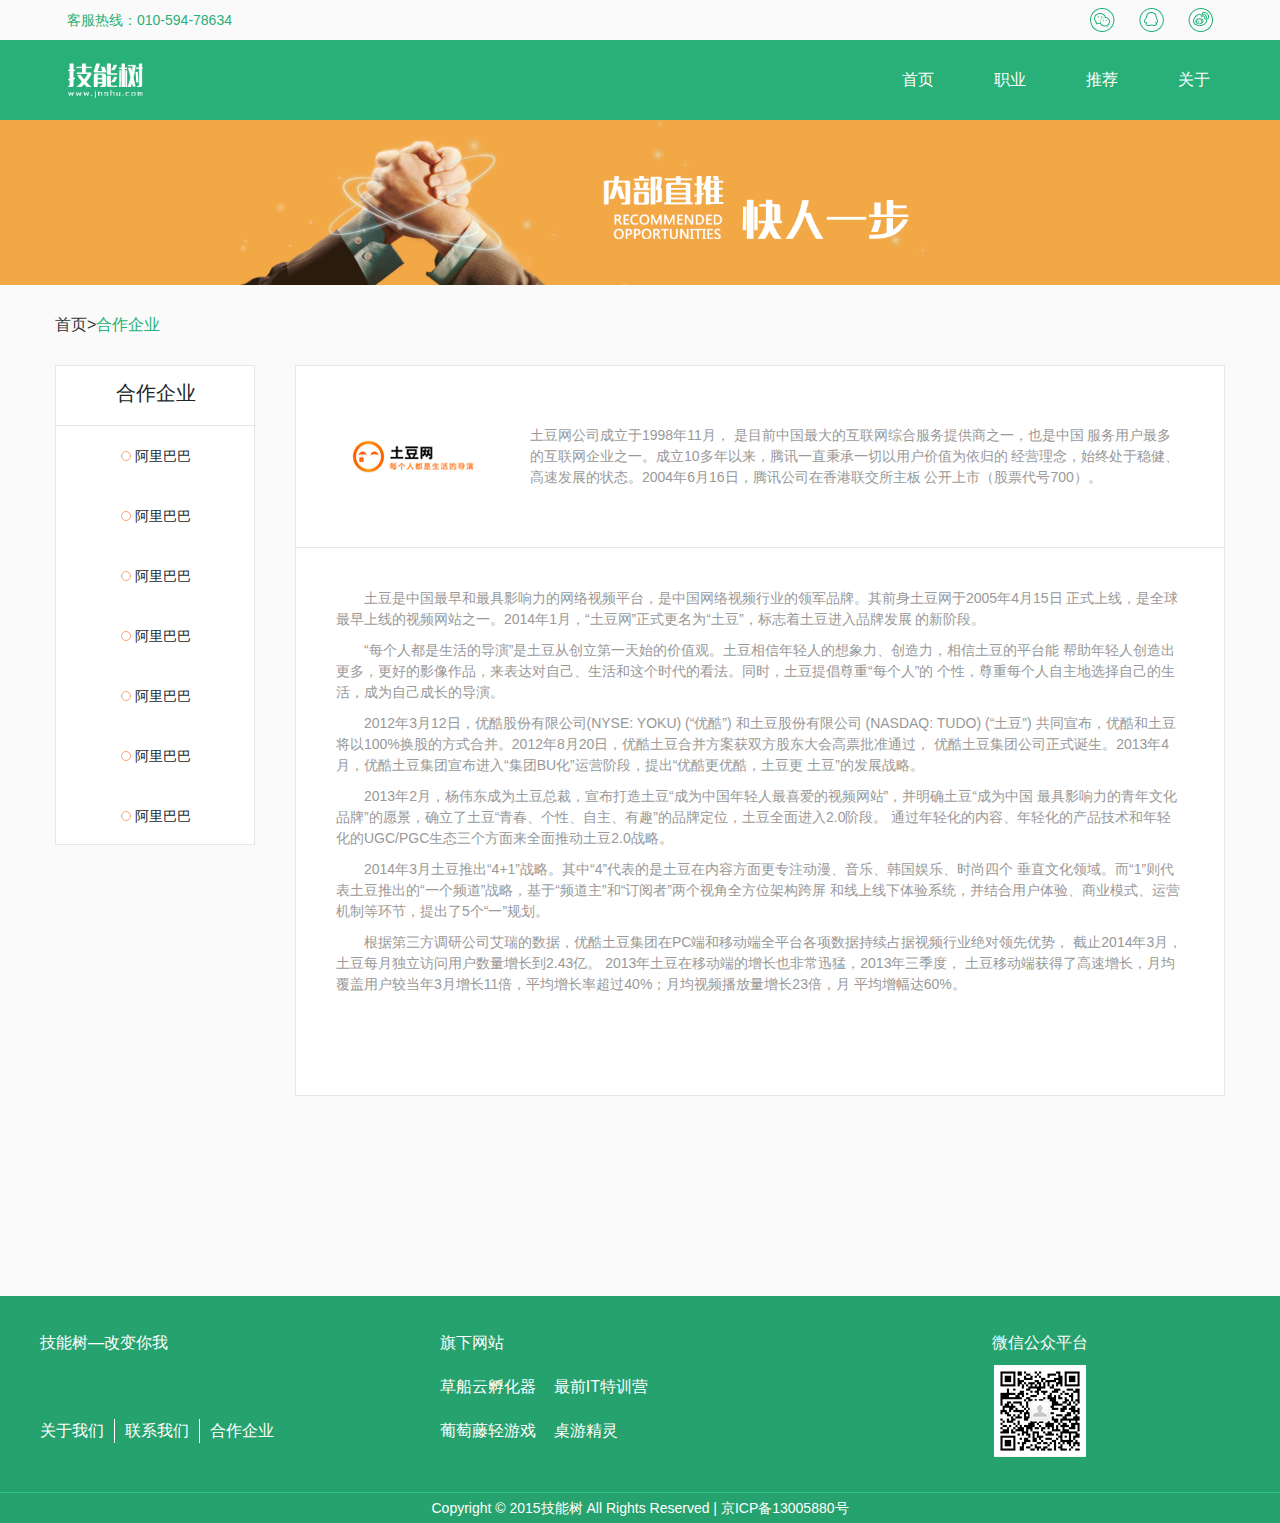
<file: task8/html/cooperative.html>
<!DOCTYPE html>
<html lang="en">
<head>
    <meta charset="UTF-8">
    <meta name="keywords" content="cooperative">
    <meta name="description" content="cooperative">
    <meta name="viewport" content="width=device-width,initial-scale=1.0,user-scalable=no">
    <title>cooperative</title>
    <link rel="stylesheet" href="https://stackpath.bootstrapcdn.com/bootstrap/4.3.1/css/bootstrap.min.css" integrity="sha384-ggOyR0iXCbMQv3Xipma34MD+dH/1fQ784/j6cY/iJTQUOhcWr7x9JvoRxT2MZw1T" crossorigin="anonymous">
    <link href="//netdna.bootstrapcdn.com/font-awesome/4.7.0/css/font-awesome.min.css" rel="stylesheet">
    <link rel="stylesheet" href="../css/base.css">
    <link rel="stylesheet" href="../css/cooperative.css">
</head>
<body>
<!--头部-->
<header>
    <div class="contact">
        <p>
            客服热线：010-594-78634
        </p>
        <div class="app">
            <div class="img" id="wechat">

            </div>
            <div class="img" id="qq">

            </div>
            <div class="img" id="weibo">

            </div>
        </div>
    </div>
</header>
<!--导航-->
<nav class="navbar navbar-expand-sm" style="padding: 0;">
    <div class="container-fluid" style="max-width: 1200px; padding: 0;">
        <a class="navbar-brand" href="index.html">
            <img id="logo" src="../pic/logo.png">
        </a>
        <button class="navbar-toggler" type="button" data-toggle="collapse" data-target="#collapsibleNavbar" style="margin-right: 15px;">
            <div class="navbar-toggler-icon">
                <i class="fa fa-bars" style="font-size: 2rem;"></i>
            </div>
        </button>
        <div class="collapse navbar-collapse" id="collapsibleNavbar" style="box-sizing: padding-box; background-color: #29b078; width: 100%">
            <ul class="navbar-nav">
                <li class="nav-item">
                    <a class="nav-link" href="index.html" style="padding: 0; color: #fff;">
                        首页
                    </a>
                </li>
                <li class="nav-item">
                    <a class="nav-link" href="job.html" style="padding: 0; color: #fff;">
                        职业
                    </a>
                </li>
                <li class="nav-item">
                    <a class="nav-link" href="cooperative.html" style="padding: 0; color: #fff;">
                        推荐
                    </a>
                </li>
                <li class="nav-item" id="nav-last">
                    <a class="nav-link" href="" style="padding: 0; color: #fff;">
                        关于
                    </a>
                </li>
            </ul>
        </div>
    </div>
</nav>
<!--图片-->
<div class="fac-pic">
    <img class="pic-head" src="../pic/indu.png">
</div>
<!--面包屑导航-->
<div class="container-fluid b-nav">
    <div class="row row-bnav">
        <span>首页></span><span>合作企业</span>
    </div>
</div>

<!--内容-->
<div class="indu-content">
    <ul class="indu-nav">
        <li class="indu-sub">
            <h2>
                合作企业
            </h2>
        </li>
        <li class="indu-sub1">
            <div class="subnav-content">
                <div class="circle"></div>
                <span class="indu-sub2">阿里巴巴</span>
            </div>
        </li>
        <li class="indu-sub1">
            <div class="subnav-content">
                <div class="circle"></div>
                <span class="indu-sub2">阿里巴巴</span>
            </div>
        </li>
        <li class="indu-sub1">
            <div class="subnav-content">
                <div class="circle"></div>
                <span class="indu-sub2">阿里巴巴</span>
            </div>
        </li>
        <li class="indu-sub1">
            <div class="subnav-content">
                <div class="circle"></div>
                <span class="indu-sub2">阿里巴巴</span>
            </div>
        </li>
        <li class="indu-sub1">
            <div class="subnav-content">
                <div class="circle"></div>
                <span class="indu-sub2">阿里巴巴</span>
            </div>
        </li>
        <li class="indu-sub1">
            <div class="subnav-content">
                <div class="circle"></div>
                <span class="indu-sub2">阿里巴巴</span>
            </div>
        </li>
        <li class="indu-sub1">
            <div class="subnav-content">
                <div class="circle"></div>
                <span class="indu-sub2">阿里巴巴</span>
            </div>
        </li>
    </ul>
    <div class="right">
        <div class="info">
            <img class="pic-content" src="../pic/tudou.png">
            <p>
                土豆网公司成立于1998年11月， 是目前中国最大的互联网综合服务提供商之一，也是中国
                服务用户最多的互联网企业之一。成立10多年以来，腾讯一直秉承一切以用户价值为依归的
                经营理念，始终处于稳健、高速发展的状态。2004年6月16日，腾讯公司在香港联交所主板
                公开上市（股票代号700）。
            </p>
        </div>
        <div class="des">
            <p>
                土豆是中国最早和最具影响力的网络视频平台，是中国网络视频行业的领军品牌。其前身土豆网于2005年4月15日
                正式上线，是全球最早上线的视频网站之一。2014年1月，“土豆网”正式更名为“土豆”，标志着土豆进入品牌发展
                的新阶段。
            </p>
            <p>
                “每个人都是生活的导演”是土豆从创立第一天始的价值观。土豆相信年轻人的想象力、创造力，相信土豆的平台能
                帮助年轻人创造出更多，更好的影像作品，来表达对自己、生活和这个时代的看法。同时，土豆提倡尊重“每个人”的
                个性，尊重每个人自主地选择自己的生活，成为自己成长的导演。
            </p>
            <p>
                2012年3月12日，优酷股份有限公司(NYSE: YOKU) (“优酷”) 和土豆股份有限公司 (NASDAQ: TUDO) (“土豆”)
                共同宣布，优酷和土豆将以100%换股的方式合并。2012年8月20日，优酷土豆合并方案获双方股东大会高票批准通过，
                优酷土豆集团公司正式诞生。2013年4月，优酷土豆集团宣布进入“集团BU化”运营阶段，提出“优酷更优酷，土豆更
                土豆”的发展战略。
            </p>
            <p>
                2013年2月，杨伟东成为土豆总裁，宣布打造土豆“成为中国年轻人最喜爱的视频网站”，并明确土豆“成为中国
                最具影响力的青年文化品牌”的愿景，确立了土豆“青春、个性、自主、有趣”的品牌定位，土豆全面进入2.0阶段。
                通过年轻化的内容、年轻化的产品技术和年轻化的UGC/PGC生态三个方面来全面推动土豆2.0战略。
            </p>
            <p>
                2014年3月土豆推出“4+1”战略。其中“4”代表的是土豆在内容方面更专注动漫、音乐、韩国娱乐、时尚四个
                垂直文化领域。而“1”则代表土豆推出的“一个频道”战略，基于“频道主”和“订阅者”两个视角全方位架构跨屏
                和线上线下体验系统，并结合用户体验、商业模式、运营机制等环节，提出了5个“一”规划。
            </p>
            <p>
                根据第三方调研公司艾瑞的数据，优酷土豆集团在PC端和移动端全平台各项数据持续占据视频行业绝对领先优势，
                截止2014年3月，土豆每月独立访问用户数量增长到2.43亿。 2013年土豆在移动端的增长也非常迅猛，2013年三季度，
                土豆移动端获得了高速增长，月均覆盖用户较当年3月增长11倍，平均增长率超过40%；月均视频播放量增长23倍，月
                平均增幅达60%。
            </p>
        </div>
    </div>
</div>
<div class="container-fluid footer">
    <div class="row row-footer">
        <div class="col-12 col-sm-6 col-md-4 footer-left">
            <div>
                技能树—改变你我
            </div>
            <div class="left-bottom">
                <p>
                    关于我们
                </p>
                <p class="cont">
                    联系我们
                </p>
                <p>
                    合作企业
                </p>
            </div>
        </div>
        <div class="col-12 col-sm-6 col-md-4 footer-middle">
            <div>
                旗下网站
            </div>
            <div class="middle-middle">
                <span>
                    草船云孵化器
                </span>&nbsp&nbsp
                <span>
                    最前IT特训营
                </span>
            </div>
            <div>
                <span>
                    葡萄藤轻游戏
                </span>&nbsp&nbsp
                <span>
                    桌游精灵
                </span>
            </div>
        </div>
        <div class="col-12 col-sm-12 col-md-4 footer-right">
            <div>
                <p class="right-name">
                    微信公众平台
                </p>
                <img src="../pic/erweima.png">
            </div>
        </div>
    </div>
    <div class="row row-bottom">
        <div class="col-12 copyright">
            Copyright © 2015技能树 All Rights Reserved | 京ICP备13005880号
        </div>
    </div>
</div>
<script src="https://code.jquery.com/jquery-3.3.1.slim.min.js" integrity="sha384-q8i/X+965DzO0rT7abK41JStQIAqVgRVzpbzo5smXKp4YfRvH+8abtTE1Pi6jizo" crossorigin="anonymous"></script>
<script src="https://cdnjs.cloudflare.com/ajax/libs/popper.js/1.14.7/umd/popper.min.js" integrity="sha384-UO2eT0CpHqdSJQ6hJty5KVphtPhzWj9WO1clHTMGa3JDZwrnQq4sF86dIHNDz0W1" crossorigin="anonymous"></script>
<script src="https://stackpath.bootstrapcdn.com/bootstrap/4.3.1/js/bootstrap.min.js" integrity="sha384-JjSmVgyd0p3pXB1rRibZUAYoIIy6OrQ6VrjIEaFf/nJGzIxFDsf4x0xIM+B07jRM" crossorigin="anonymous"></script>
</body>
</html>
</file>
<file: task3/index.css>
html {
    font-size: 625%;
}
body {
    margin: 0;
    background-color: #68cdd5;
}
header {
    display: flex;
    align-items: center;
    width: 100%;
    height: 88px;
}
header img {
    margin-left: 18px;
    width: 48px;
    height: 48px;
}
main {
    text-align: center;
    font-size: 0;
}
main img {
    width: 20vw;
    height: 7vw;
    min-width: 1.8rem;
    min-height: 0.7rem;
    margin: 0.2rem 0 1.08rem 0;
}
main p {
    margin: 0 auto;
    width: 80%;
}
p {
    margin: 0;
    text-align: center;
    font-size: 0.2rem;
    color: #ffffff;
}
footer {
    margin-top: 60px;
    width: 100%;
    text-align: center;
    font-size: 0;
}
footer img {
    width: 6vw;
    height: 6vw;
    min-width: 60px;
    min-height: 60px;
}
footer p {
    margin-top: .2rem;
}
.left,.right {
    display: inline-block;
    margin: 1.4rem 0;
    width: 45%;
}
</file>
<file: task4/index.css>
html {
    font-size: 62.5%;
}
body {
    margin: 0;
    background-color: #eff0f4;
}
header {
    position: fixed;
    top: 0;
    width: 100%;
    height: 4.4rem;
    background-color: #5fc0cd;
}
.close {
    position: absolute;
    top: 50%;
    left: 1.5rem;
    margin-top: -10px;
    color: #fff;
    font-size: 1.6rem;
}
.reg {
    position: absolute;
    right: 1.5rem;
    top: 50%;
    margin-top: -10px;
    color: #fff;
    font-size: 1.6rem;
}
h1 {
    position: absolute;
    left: 50%;
    top: 50%;
    margin-top: -12px;
    margin-left: -18px;
    color: #fff;
    font-size: 1.8rem;
    font-weight: normal;
}
.main {
    padding-top: 4.4rem;
}
form {
    display: flex;
    flex-direction: column;
}
img {
    width: 1.4rem;
    height: 2rem;
    padding-left: 2rem;
    padding-right: 2rem;
}
.num,.pwd {
    display: flex;
    align-items: center;
    height: 5rem;
    margin: .8rem 0 0 0;
    background-color: #fff;
    color: #e1e5e7;
}
input {
    width: calc(100% - 7rem);
    height: 2.6rem;
    padding-left: 1rem;
    border: none;
    border-left: #eaedee solid 1px;
    font-size: 1.6rem;
}
input::-webkit-input-placeholder {
    color: #e1e5e7;
}
input:focus {
    outline: none;
}
button {
    height: 5rem;
    margin-top: 3.5rem;
    padding: 0;
    border: none;
    font-size: 1.8rem;
    color: #fff;
    background-color: #5fc0cd;
}
.fgp {
    float: right;
    padding-right: 1.5rem;
    margin: 10px 0;
    font-size: 1.6rem;
    text-decoration: none;
    color: black;
}
.fgp:hover {
    color: #5fc0cd;
}
</file>
<file: task5/index.css>
html {
    font-size: 62.5%;
}
body {
    margin: 0;
    /*border-bottom: 1px solid #e1e5e7;*/
}
.nav {
    position: fixed;
    top: 0;
    width: 100%;
    height: 44px;
    background-color: #5fc0cd;
}
.nav img {
    position: absolute;
    top: 50%;
    left: 18px;
    margin-top: -9px;
    width: 10px;
    height: 18px;
}
.nav h1 {
    position: absolute;
    top: 50%;
    left: 50%;
    margin-top: -12px;
    margin-left: -36px;
    font-size: 1.8rem;
    color: #fff;
}
.all {
    margin-bottom: 70px;
    border-bottom: 1px solid #e1e5e7;
}
.banner {
    display: flex;
    height: 160px;
    margin-top: 44px;
    background-image: url("pic/bg.png");
    background-size: cover;
    background-repeat: no-repeat;
    background-position: center;
}
.port {
    width: 85px;
    height: 85px;
    margin: auto 4%;
}
.info {
    margin: auto 2%;
    line-height: 2rem;
}
.name {
    font-size: 1.8rem;
    color: #fff;
}
.age {
    margin-left: .5rem;
    font-size: 1.4rem;
    color: #fff;
}
.addr {
    width: 9px;
    height: 12px;
}
.address {
    margin-left: .5rem;
    font-size: 1.2rem;
    color: #fff;
}
.skill {
    list-style: none;
}
.main {
    display: flex;
    align-items: center;
    border-top: 1px solid #e1e5e7;
    border-bottom: 1px solid #e1e5e7;
}
.main img {
    height: 15px;
    margin-left: 4%;
}
.main p {
    height: 50px;
    margin: 0 4%;
    line-height: 50px;
    font-size: 1.6rem;
    color: #333;
}
.skill {
    margin: 0 0 0 5%;
}
.requirement {
    line-height: 50px;
    font-size: 1.6rem;
    color: #333;
}
.requirement img {
    width: 12px;
    height: 12px;
    margin-left: 4%;
}
.requirement span {
    padding: 0 .5rem;
}
.home {
    border-right: 1px solid #e1e5e7;
}
.skill-sub {
    border-top: 1px solid #e1e5e7;
}
.ul-left {
    display: inline-block;
    vertical-align: middle;
    font-size: 1.6rem;
    padding: 0 4%;
    border-right: 1px solid #e1e5e7;
}
.ul-right {
    display: inline-block;
    vertical-align: middle;
    width: 60%;
    font-size: 1.6rem;
    margin: 1rem 0;
    padding-left: 4%;
}
.price {
    color: #e26163;
}
.description {
    word-break: break-all;
}
.footer {
    position: fixed;
    bottom: 20px;
    display: flex;
    justify-content: space-between;
    width: 100%;
}
.leave-message {
    width: 40%;
    height: 44px;
    padding: 0;
    margin-left: 8%;
    border-radius: 10px;
    border: 2px solid #5fc0cd;
    color: #5fc0cd;
    background: #fff;
}
.call {
    width: 40%;
    height: 44px;
    padding: 0;
    margin-right: 8%;
    border-radius: 10px;
    border-style: none;
    color: #fff;
    background: #5fc0cd;
}
</file>
<file: task6/css/iconfont.css>
@font-face {font-family: "iconfont";
  src: url('iconfont.eot?t=1568277644114'); /* IE9 */
  src: url('iconfont.eot?t=1568277644114#iefix') format('embedded-opentype'), /* IE6-IE8 */
  url('[data-uri]') format('woff2'),
  url('iconfont.woff?t=1568277644114') format('woff'),
  url('iconfont.ttf?t=1568277644114') format('truetype'), /* chrome, firefox, opera, Safari, Android, iOS 4.2+ */
  url('iconfont.svg?t=1568277644114#iconfont') format('svg'); /* iOS 4.1- */
}

.iconfont {
  font-family: "iconfont" !important;
  font-size: 16px;
  font-style: normal;
  -webkit-font-smoothing: antialiased;
  -moz-osx-font-smoothing: grayscale;
}

.icon-right:before {
  content: "\e7eb";
}
</file>
<file: task6/css/index.css>
* {
    margin: 0;
    padding: 0;
}
html {
    font-size: 625%;
}
body {
    margin: 0;
}
header {
    position: fixed;
    top: 0;
    width: 100%;
    height: .44rem;
    background-color: #5fc0cd;
}
.nav {
    position: absolute;
    top: 50%;
    left: 50%;
    margin-left: -.72rem;
    margin-top: -.18rem;
    border-radius: .06rem;
    background-color: #55a8b3;
}
.employer {
    border: none;
    border-radius: .06rem;
    width: .72rem;
    height: .35rem;
    font-size: .17rem;
    color: #fff;
    background-color: #55a8b3;
}
.care-worker {
    border: none;
    border-radius: .06rem;
    width: .72rem;
    height: .35rem;
    font-size: .17rem;
    color: #fff;
    background-color: #55a8b3;
}
button:focus {
    outline: none;
}
.employer:hover {
    color: #5fc0cd;
    background-color: #fff;
}
.care-worker:hover {
    color: #5fc0cd;
    background-color: #fff;
}
.pic {
    background: url("../pic/task6.png") no-repeat;
}
#location {
    position: absolute;
    right: .15rem;
    width: 42px;
    height: 44px;
    background-position: -10px -10px;
    transform: scale(0.5);
}
.select {
    position: fixed;
    top: .44rem;
    display: flex;
    width: 100%;
    line-height: .4rem;
    z-index: 9999;
}
.area {
    width: 33.3%;
    list-style: none;
    text-align: center;
    line-height: .3rem;
    color: #999;
    background-color: #fff;
}
.area-sub {
    color: #999;
}
ul {
    margin: 0;
    border: 0 solid black;
    border-radius: 5px;
    list-style: none;
    text-decoration: none;
}
a {
    display: block;
    margin: .05rem 0;
    border: 0 solid black;
    border-radius: 5px;
    font-size: .14rem;
    list-style: none;
    text-decoration: none;
}
.plat{
    display: none;
    background-color: #fff;
}
.area:hover .plat{
    display: block;
    clear: both;
}
.area li:hover>a {
    text-decoration: none;
}
.plat li:hover>a{
    text-decoration: none;
    color: #fff;
    background-color: #999;
}
#eat {
    margin: .05rem 0;
    border-left: 1px solid #999;
    border-right: 1px solid #999;
    border-radius: 0;
    border-image: -webkit-linear-gradient(#fff , #999 , #fff)1 10 1;
    border-image: -moz-linear-gradient(#fff , #999 , #fff)1 10 1;
    border-image: linear-gradient(#fff , #999 , #fff)1 10 1;
}
#caret-l {
    position: absolute;
    left: 26.7%;
}
#caret-m {
    position: absolute;
    left: 60%;
}
#caret-r {
    position: absolute;
    left: 93.3%;
}
.container-fluid {
    position: absolute;
    top: .84rem;
    bottom: .5rem;
    padding: 0;
    overflow-x: hidden;
    overflow-y: auto;
    border-top: 1px solid #999;
}
.box {
    padding: .1rem 0;
    border-bottom: 1px solid #999;
}
.row {
    margin: 0;
    height: .3rem;
}
.row-sub {
    padding: 0;
    line-height: .3rem;
}
#date {
    margin-left: .15rem;
    width: 24px;
    height: 24px;
    background-position: -72px -10px;
    transform: scale(0.8);
}
.service-day {
    font-size: .14rem;
    color: #999;
}
.day {
    font-size: .14rem;
    white-space: nowrap;
    overflow: hidden;
    text-overflow: ellipsis;
    color: #333;
}
.price-sub {
    white-space: nowrap;
    overflow: hidden;
    text-overflow: ellipsis;
}
#addr {
    margin-left: .18rem;
    width: 19px;
    height: 23px;
    background-position: -116px -10px;
    transform: scale(0.8);
}
.icon-con {
    display: flex;
    align-items: center;
}
.price {
    display: flex;
    align-items: center;
    justify-content: flex-end;
    font-size: .15rem;
    color: #e63b0e;
}
.address {
    font-size: .14rem;
    color: #999;
}
.iconfont {
    font-size: .2rem;
}
.icon-right {
    margin-right: .15rem;
    color: #5fc0cd;
}
footer {
    position: fixed;
    bottom: 0;
    display: flex;
    justify-content: center;
    border-top: #e2eaec solid 1px;
    width: 100%;
    height: .5rem;
    font-size: 0;
    background-color: #f8fafb;
}
footer span {
    margin: 3px 0 0 0;
    font-size: .12rem;
}
#h-p {
    display: block;
    color: #5fc0cd;
}
#m-p {
    display: block;
    color: #999;
}
.f-left,
.f-right,
.middle {
    margin: 0 auto;
    border: none;
    text-align: center;
    width: 30%;
    background-color: #f8fafb;
}
.f-left,
.f-right {
    padding-top: 5px;
}
.f-left {
    padding-left: .6rem;
}
.f-right {
    padding-right: .6rem;
}
.home {
    width: .2rem;
    height: .2rem;
}
.my {
    width: .2rem;
    height: .2rem;
}
.edit {
    width: .46rem;
    height: .46rem;
}
</file>
<file: task10/css/base.css>
html {
    font-size: 62.5%;
}
body {
    margin: 0;
    background-color: #fafafa;
}
/*顶部*/
header {
    width: 100%;
    background-color: #1D7AD9;
    z-index: 999;
}
.header-content {
    display: flex;
    justify-content:space-between;
    align-items: center;
    margin: 0 auto;
    padding: 0 15px;
    max-width: 1200px;
    height: 40px;
}
.tel {
    font-size: 1.4rem;
    color: #fff;
}
button {
    border: none;
    outline: none;
}
.login {
    width: 100px;
    height: 40px;
    border-left: 1px solid #fff;
    font-size: 1.7rem;
    color: #fff;
    background-color: #1D7AD9;
}
.sign-up {
    width: 100px;
    height: 40px;
    font-size: 1.7rem;
    color: #333;
    background-color: #fff;
}
/*响应式导航*/
nav {
    background-color: #F9F9F9;
}
.nav-wrap {
    max-width: 1200px;
    flex-direction: row-reverse;
}
.navbar-toggler {
    border-color: white;
    color: black;
    background-color: white;
}
.nav-icon {
    margin: 15px;
    width: 50px;
    height: 30px;
}
.icon-wrap,
.icon {
    width: 30px;
    height: 20px;
}
.icon {
    font-size: 2rem;
    color: black;
    background-color: white;
}
#collapsibleNavbar {
    flex-direction: row-reverse;
    box-sizing: padding-box;
    margin: 25px 0;
    width: 100%;
}
.nav-item {
    margin-right: 15px;
    width: 98px;
    line-height: 50px;
    font-size: 1.7rem;
    text-align: center;
    color: #333;
    background-color: #fff;
}
.item1 {
    background-color: #1D7AD9;
}
#link1 {
    color: #fff;
}
.nav-link {
    padding: 0;
    color: #333;
}
/*页脚*/
footer {
    padding-top: 3rem;
    background-color: #F9F9F9;
}
.footer {
    margin: 0 auto;
    max-width: 1200px;
}
.logo p,
.about a {
    text-align: center;
    font-size: 1.6rem;
    color: #999999;
}
.about {
    padding: 0;
}
.about a {
    display: inline-block;
    width: 32%;
}
.connect {
    display: flex;
    justify-content: center;
}
.connect-left {
    margin-right: 10px;
    font-size: 1.6rem;
    color: #999999;
}
.code {
    margin-left: 10px;
}
.footer-bottom {
    padding: 0 15px;
    line-height: 20px;
    background-color: #1D7AD9;
}
.footer-bottom p {
    margin: 0;
    text-align: center;
    color: #fff;
}
.logo,
.about,
.connect {
    margin: 1rem 0 3rem 0;
}

@media all and (max-width: 576px) {
    #collapsibleNavbar {
        margin: 0;
    }
    .navbar-nav {
        margin-bottom: 25px;
    }
    /*小尺寸下下拉导航宽度100%*/
    .nav-item {
        margin: 0;
        padding: 0;
        width: 100%;
        height: 5rem;
        font-size: 1.5rem;
        text-align: center;
        line-height: 5rem;
    }
    /*悬浮后变色*/
    .nav-item:hover {
        background-color: #5fc0cd;
    }
    /*小尺寸下页脚间距变大*/
    .about {
        margin: 2rem 0;
    }
}
</file>
<file: task10/css/index.css>
* {
    margin: 0;
    padding: 0;
}
html {
    font-size: 62.5%;
}
label {
    margin: 0;
}
/*主体*/
.main {
    padding-bottom: 27px;
    background-color: #fff;
}
.content {
    max-width: 1200px;
}
.row {
    margin: 0;
    padding: 0;
}
/*步骤指示*/
.step {
    padding: 1rem 0;
}
.step1 {
    display: flex;
    align-items: center;
    margin: 1rem 0;
}
.line {
    width: calc(50% - 12px);
    height: 5px;
    background-color: #CCC;
}
.line-un{
    background-color: #fea500;
}
.ciro {
    width: 24px;
    height: 24px;
    font-size: 1.6rem;
    text-align: center;
    line-height: 24px;
    border-radius: 12px;
    color: #fff;
    background-color: #CCC;
}
.ciro-un {
    background-color: #fea500;
}
.step-word {
    padding-right: 1rem;
    text-align: center;
}
.step1-word {
    color: #fea500;
}
/*操作提示*/
.tips {
    margin: 1rem 0;
    font-size: 2.2rem;
    color: #333;
    border-left: 4px solid #1D7AD9;
}
/*修改默认radio样式*/
input[type='radio'] {
    display: none;
}
label i {
    display: inline-block;
    padding: 7px;
    border: 1px solid #999;
    border-radius: 100%;
    vertical-align: middle;
}
label span {
    font-size: 1.8rem;
    vertical-align: middle;
}
input[type='radio']:checked+i {
    padding: 2px;
    border: 5px solid #1D7AD9;
}
/*修改select默认样式*/
select {
    appearance:none;
    -moz-appearance:none;
    -webkit-appearance:none;
    padding-left: 10px;
    margin-right: 15px;
    width: 120px;
    height: 36px;
    font-size: 1.4rem;
    color: #999;
    background: url("../pic/selcet-img.png") no-repeat 95% center transparent;
    background-size: 20%;
}
option {
    width: 120px;
    height: 36px;
    font-size: 1.4rem;
    color: #999;
}
/*形状提示*/
.shape,
.shape-content,
.size,
.size-content,
.material,
.material-choose {
    border: 1px solid #E8E8E8;
}
.shape-header,
.size,
.material {
    background-color: #F4F4F4;
}
.shape-icon,
.size-icon,
.material-icon {
    display: inline-block;
    margin-right: 6px;
}
.shape-icon {
    position: absolute;
    top: 50%;
    margin-top: -7px;
    background: url('../pic/make-box.png') no-repeat -12px -56px;
    width: 19px;
    height: 15px;
}
.size-icon {
    position: absolute;
    top: 50%;
    margin-top: -10px;
    background: url('../pic/make-box.png') no-repeat -12px -12px;
    width: 22px;
    height: 20px;
}
.material-icon {
    position: absolute;
    top: 50%;
    margin-top: -10px;
    background: url('../pic/make-box.png') no-repeat -58px -12px;
    width: 15px;
    height: 20px;
}
.shape-header,
.size-tip,
.material-tips {
    position: relative;
    height: 40px;
    line-height: 40px;
    font-size: 0;
}
.shape-header span {
    margin-left: 25px;
    font-size: 1.8rem;
    color: #1D7AD9;
}
.shape-content,
.size-content,
.material-choose {
    padding: 2rem 0 2rem 25px;
}
.shape-sub-last,
.size-sub-last,
.material-sub-last {
    display: flex;
    justify-content: flex-end;
    align-items: center;
}
/*形状内容*/
select option {
    font-size: 1.4rem;
}
.shape-content-sub {
    padding: 0;
    line-height: 40px;
}
/*尺寸提示*/
.size-tip span {
    margin-left: 25px;
    font-size: 1.8rem;
    color: #1D7AD9;
}
/*确定尺寸*/
.out-size,
.inner-size {
    padding-left: 15px;
    line-height: 50px;
}
input[name='size'],
input[name='out-size'] {
    width: 70px;
    height: 30px;
}
.size-content-sub {
    padding: 0;
}
.padding-clear {
    padding: 0;
}

/*材质提示*/
.material-tips span {
    margin-left: 25px;
    font-size: 1.8rem;
    color: #1D7AD9;
}
/*选择材质*/
.material-sub {
    padding: 0;
    line-height: 80px;
}
/*下一步*/
.next-step {
    display: flex;
    justify-content: center;
    align-items: center;
    height: 14rem;
    border: 1px solid #E8E8E8;
}
button {
    width: 90px;
    height: 24px;
    font-size: 1rem;
    color: #fff;
    border: none;
    border-radius: 2px;
    outline: none;
    background-color: #E15053;
}
@media all and (max-width: 576px) {
    .tel {
        display: none;
    }
    .header-content {
        display: flex;
        justify-content: flex-end;
    }
    .material-sub {
        line-height: 40px;
    }
}
@media all and (min-width: 576px) and (max-width: 768px) {
    .material-sub {
        line-height: 40px;
    }
}
@media all and (min-width: 768px) and (max-width: 992px) {
    .material-sub {
        line-height: 60px;
    }
}

@media all and (min-width: 992px) {
    /*定义五等分栅格*/
    .col-lg-1-5 {
        -ms-flex: 0 0 20%;
        flex: 0 0 20%;
        max-width: 20%;
    }
}

@media all and (max-width: 425px) {
    .col-1-12 {
        -ms-flex: 0 0 100%;
        flex: 0 0 100%;
        max-width: 100%;
    }
    .center {
        display: flex;
        justify-content: center;
    }
    .left-margin {
        margin-left: -16px;
    }
    .shape-content,
    .size-content,
    .material-choose {
        padding-right: 25px;
    }
    .shape-sub-last,
    .size-sub-last,
    .material-sub-last {
        margin-top: 1rem;
    }
    .out-size,
    .inner-size {
        padding-right: 15px;
    }
    select {
        margin-right: 0;
    }
}
</file>
<file: task6/css/task6.css>
* {
    margin: 0;
    padding: 0;
}
html {
    font-size: 625%;
}
body {
    margin: 0;
}
header {
    position: fixed;
    top: 0;
    width: 100%;
    height: .44rem;
    background-color: #5fc0cd;
}
input {
    outline: none;
}
.nav {
    position: absolute;
    top: 50%;
    left: 50%;
    margin-left: -.72rem;
    margin-top: -.18rem;
    border-radius: .06rem;
    background-color: #55a8b3;
}
#employer {
    border: none;
    border-radius: .06rem;
    width: .72rem;
    height: .35rem;
    font-size: .17rem;
    color: #55a8b3;
    background-color: #fff;
}
#care-worker {
    border: none;
    border-radius: .06rem;
    width: .72rem;
    height: .35rem;
    font-size: .17rem;
    color: #fff;
    background-color: #55a8b3;
}

.pic {
    background: url("../pic/task6.png") no-repeat;
}
#location {
    position: absolute;
    right: .15rem;
    width: 42px;
    height: 44px;
    background-position: -10px -10px;
    transform: scale(0.5);
}
.filter {
    margin-top: .44rem;
    line-height: .4rem;
    font-size: .14rem;
}
form {
    display: flex;
    align-items: center;
    height: .4rem;
    text-align: center;
}
select {
    padding: 0 1%;
    width: 33.3%;
    text-align: center;
    text-align-last: center;
    border: 0;
    outline: none;
    -moz-appearance: none;
    -webkit-appearance: none;
}
select[name="eat"] {
    border-left: 1px solid #999;
    border-right: 1px solid #999;
    border-radius: 0;
    border-image: -webkit-linear-gradient(#fff , #999 , #fff)1 10 1;
    border-image: -moz-linear-gradient(#fff , #999 , #fff)1 10 1;
    border-image: linear-gradient(#fff , #999 , #fff)1 10 1;
}
#caret-l {
    position: absolute;
    left: 26.7%;
}
#caret-m {
    position: absolute;
    left: 60%;
}
#caret-r {
    position: absolute;
    left: 93.3%;
}
.container-fluid {
    position: absolute;
    top: .84rem;
    bottom: .5rem;
    padding: 0;
    overflow-x: hidden;
    overflow-y: auto;
    border-top: 1px solid #999;
}
.box {
    padding: .1rem 0;
    border-bottom: 1px solid #999;
}
.row {
    margin: 0;
    height: .3rem;
}
.row-sub {
    padding: 0;
    line-height: .3rem;
}
#date {
    display: inline-block;
    margin-left: .15rem;
    margin-right: .15rem;
    width: 24px;
    height: 24px;
    vertical-align: middle;
    background-position: -72px -10px;
    transform: scale(0.8);
}
.service-day {
    display: flex;
    align-items: center;
    font-size: .14rem;
    color: #999;
}
.day {
    padding-left: 54px;
    font-size: .14rem;
    white-space: nowrap;
    overflow: hidden;
    text-overflow: ellipsis;
    color: #333;
}
.price-sub {
    white-space: nowrap;
    overflow: hidden;
    text-overflow: ellipsis;
}
#addr {
    margin-left: .16rem;
    margin-right: .16rem;
    width: 19px;
    height: 23px;
    background-position: -116px -10px;
    transform: scale(0.8);
}
.icon-con {
    display: flex;
    align-items: center;
}
.price {
    display: flex;
    align-items: center;
    justify-content: flex-end;
    font-size: .15rem;
    color: #e63b0e;
}
.address {
    display: flex;
    align-items: center;
    font-size: .14rem;
    color: #999;
}
.iconfont {
    font-size: .2rem;
}
.icon-right {
    margin-right: .15rem;
    color: #5fc0cd;
}
footer {
    position: fixed;
    bottom: 0;
    display: flex;
    justify-content: center;
    border-top: #e2eaec solid 1px;
    width: 100%;
    height: .5rem;
    font-size: 0;
    background-color: #f8fafb;
}
footer span {
     margin: 3px 0 0 0;
     font-size: .12rem;
 }
#h-p {
    display: block;
    color: #5fc0cd;
}
#m-p {
    display: block;
    color: #999;
}
.f-left,
.f-right,
.middle {
    margin: 0 auto;
    border: none;
    text-align: center;
    width: 30%;
    background-color: #f8fafb;
}
.f-left,
.f-right {
    padding-top: 5px;
}
.f-left {
    padding-left: .6rem;
}
.f-right {
    padding-right: .6rem;
}
.home {
    width: .2rem;
    height: .2rem;
}
.my {
    width: .2rem;
    height: .2rem;
}
.edit {
    width: .46rem;
    height: .46rem;
}
@media all and (max-width: 768px) and (min-width: 576px) {
    #caret-l {
        position: absolute;
        left: 28%;
    }
    #caret-m {
        position: absolute;
        left: 61.3%;
    }
    #caret-r {
        position: absolute;
        left: 94.7%;
    }
}
@media all and (min-width: 768px) {
    #caret-l {
        position: absolute;
        left: 30%;
    }
    #caret-m {
        position: absolute;
        left: 63.3%;
    }
    #caret-r {
        position: absolute;
        left: 96.7%;
    }
}
</file>
<file: task7/css/task7-1.css>
html {
    font-size: 625%;
}
body {
    margin: 0;
    background-color: #f0f0f0;
}
header {
    position: relative;
    height: 8vh;
    background-color: #29bde0;
}
header img {
    position: absolute;
    top: 50%;
    left: .15rem;
    margin-top: -7px;
    width: 18px;
    height: 14px;
}
.main {
    height: calc(100vh - .3rem);
}
.pre {
    position: relative;
    margin: 2.4vh auto;
    text-align: center;
    vertical-align: center;
    border: 1px solid #c9c9c9;
    width: 88%;
    line-height: 10.5vh;
    font-size: .18rem;
    color: #9a9a9a;
    background-color: #fff;
}
.arrow1 {
    position: absolute;
    right: .15rem;
    top: 50%;
    margin-top: -10px;
    color: #e7e7e7;
}
.game {
    position: relative;
    margin: 0 auto;
    border: 1px solid #c9c9c9;
    width: 88%;
    height: calc(100vh - 1.5rem);
    background-color: #fff;
}
.game-name {
    text-align: center;
    border-bottom: 1px solid #fdd793;
    line-height: 8vh;
    font-size: .16rem;
    color: #fbb435;
    background-color: #fff;
}
.content {
    padding-top: 2.8vh;
    width: 100%;
    background-color: #fff;
}
.game-sub {
    margin: 0 auto;
    width: 81.5%;
    line-height: 12vh;
    text-align: center;
    font-size: .16rem;
    background-color: #69d1e9;
}
.user-number {
    margin: 0 auto;
    line-height: 7.2vh;
    text-align: center;
    width: 81.5%;
    font-size: .12rem;
    color: #787878;
}
.page {
    position: absolute;
    bottom: 0;
    display: flex;
    justify-content: center;
    margin: 0 auto;
    width: 100%;
    height: .2rem;
    background-color: #fff;
}
.circle {
    margin: 0 2px;
    width: 9px;
    height: 9px;
    border: 0px solid #999;
    border-radius: 9px;
    background-color: #f0f0f0;
}
#first {
    background-color: #69d1e9;
}
.game-middle {
    position: relative;
}
.arrow-right {
    position: absolute;
    top: 0;
    left: 92%;
    margin-top: 32vh;
    border-width: 4vh;
    border-style: solid;
    border-color: transparent transparent transparent #fbb435;
    width: 0;
    height: 0;
}
a {
    font-size: .16rem;
    color: #fff;
}
@media all and (max-width: 576px) {
    .arrow-right {
        border-width: 3vh;
        margin-top: 33vh;
    }
}
</file>
<file: task8/css/base.css>
html {
    font-size: 62.5%;
}
body {
    margin: 0;
    background-color: #fafafa;
}
/*顶部状态栏*/
.contact {
    position: relative;
    margin: 0 auto;
    max-width: 1200px;
    height: 40px;
    line-height: 40px;
}
.contact p {
    margin: auto 0;
    padding-left: 27px;
    font-size: 1.4rem;
    color: #29B078;
}
.app {
    position: absolute;
    top: 50%;
    right: 0;
    transform: translateY(-50%);
    padding-right: 15px;
}
.img {
    float: left;
    background: url("../pic/chat.png") no-repeat;
}
#wechat {
    margin-right: 24px;
    width: 25px;
    height: 24px;
    background-position: 0 0;
}
#qq {
    margin-right: 24px;
    width: 25px;
    height: 24px;
    background-position: -25px 0;
}
#weibo {
    margin-right: 12px;
    width: 25px;
    height: 24px;
    background-position: 0 -24px;
}
/*响应式导航栏*/
nav {
    /*height: 6rem;*/
    background-color: #29b078;
}
i {
    width: 20px;
    height: 20px;
    font-size: 3rem;
    color: black;
    background-color: white;
}
.navbar-toggler {
    border-color: white;
    color: black;
    background-color: white;
}
#logo {
    margin-left: 12px;
    transform: scale(0.7);
}
#collapsibleNavbar {
    flex-direction: row-reverse;
}
.nav-item {
    margin: 0 1.5rem;
    padding: 0 1.5rem;
    height: 8rem;
    font-size: 1.6rem;
    text-align: center;
    line-height: 8rem;
}
/*面包屑导航*/
.row-bnav {
    margin: 0 auto;
    padding: 0 15px;
    border-bottom: solid 1px #D0D6D9;
    max-width: 1200px;
    height: 8rem;
    line-height: 8rem;
    font-size: 1.6rem;
    color: #333;
}
.row-bnav :nth-child(2) {
    color: #29b078;
}
/*页脚*/
.footer {
    font-size: 1.6rem;
    color: #fff;
    background-color: #26A26F;
}
.footer-left,
.footer-middle,
.footer-right {
    padding: 0;
}
.row-footer {
    padding: 35px 0;
    margin: 0 auto;
    max-width: 1200px;
}
.footer-left div {
    font-size: 1.6rem;
    color: #fff;
}
.middle-middle {
    margin: 20px 0;
}
.left-bottom {
    display: flex;
    margin-top: 64px;
}
.left-bottom p {
    margin-bottom: 0;
}
.cont {
    margin: 0 10px;
    padding: 0 10px;
    border-left: solid 1px #fff;
    border-right: solid 1px #fff;
}
.footer-right div {
    text-align: center;
}
.right-name {
    margin-bottom: 10px;
}
.row-bottom {
    border-top: solid 1px #32C086;
    background-color: #26A26F;
}
.copyright {
    height: 30px;
    text-align: center;
    line-height: 30px;
    font-size: 1.4rem;
    color: #fff;
}
@media all and (min-width: 576px) {
    .nav-item:hover {
        border-bottom: 4px solid #fff;
    }
}
@media all and (max-width: 576px) {
    #weibo {
        margin-right: 0;
    }
    #collapsibleNavbar {
        z-index: 99;
    }
    .nav-item {
        margin: 0;
        padding: 0;
        width: 100%;
        height: 6rem;
        font-size: 1.5rem;
        text-align: center;
        line-height: 6rem;
    }
    .nav-item:hover {
        background-color: #5fc0cd;
    }
    .row-footer {
        text-align: center;
    }
    .footer-left {
        margin-bottom: 60px;
    }
    .left-bottom {
        display: flex;
        justify-content: center;
        margin-top: 20px;
    }
}
@media all and (max-width: 768px) {
    .contact p {
        display: none;
    }
    .footer-right {
        margin-top: 60px;
    }
}
</file>
<file: task8/css/index.css>
.des {
    max-width: 1200px;
    margin: 0 auto;
}
.row-sub {
    margin-top: 50px;
    text-align: center;
}
.row-sub0 {
    border-right: dashed 1px #dedede;
}
.pic-wrap {
    display: flex;
    align-items: flex-end;
    justify-content: center;
    height: 65px;
}
.g-x {
    margin-top: 30px;
    margin-bottom: 30px;
    font-size: 1.8rem;
    color: #333;
}
.gx-des {
    margin: 0;
    font-size: 1.6rem;
    text-align: left;
    color: #999;
}
.row-sub1 {
    margin: auto 0;
    padding-top: 50px;
    padding-left: 40px;
}
.num {
    display: flex;
    align-items: center;
}
.pic1 {
    width: 13px;
    height: 13px;
    background: url("../pic/pic1.png") no-repeat;
    background-position: -60px -10px;
}
.stu-num {
    margin: 0;
    font-size: 1.8rem;
    color: #26A26F;
}
.student,
.job {
    margin: 0;
    font-size: 1.8rem;
    color: #999;
}
.how-learn {
    display: flex;
    flex-direction: column;
    margin: 0 auto;
    padding-top: 150px;
    max-width: 1200px;
}
h2 {
    margin: 0 auto;
    padding-bottom: 50px;
    font-size: 1.8rem;
    color: #333;
}
.list {
    flex: none;
    margin-right: 15px;
    width: 50px;
    height: 50px;
    border-radius: 50%;
    border: solid 1px #e7e6e7;
    text-align: center;
    line-height: 50px;
    font-size: 1.4rem;
    color: #29b078;
    background-color: #fff;
}
.learn {
    display: flex;
    align-items: center;
    padding-bottom: 96px;
}
.learn p {
    margin: 0;
    font-size: 1.4rem;
    color: #999;
}
.learn img {
    margin-right: 30px;
}
.good-stu {
    display: flex;
    flex-direction: column;
    margin: 0 auto;
    max-width: 1200px;
}
.row-stu {
    display: flex;
    justify-content: space-between;
}
.stu {
    display: flex;
    flex-direction: column;
    align-items: center;
    padding: 20px 15px 20px 15px;
    width: 22%;
    border-radius: 6px;
    box-shadow: 0 1px 1px #999;
    background-color: #fff;
}
.stu img {
    width: 108px;
    height: 108px;
}
.stu-name {
    margin: 36px 0 26px 0;
    font-size: 1.8rem;
    color: #333;
}
.stu-des {
    margin: 0;
    font-size: 1.6rem;
    color: #999;
}
.row-cir {
    display: flex;
    justify-content: center;
    margin: 25px 0;
}
.cir {
    display: flex;
}
.cir-sub {
    margin: 0 10px;
    width: 13px;
    height: 13px;
    border-radius: 50%;
    border: solid 1px #e7e6e7;
}
.cir1 {
    background-color: #29B078;
}
.fac {
    display: flex;
    flex-direction: column;
    margin: 0 auto;
    padding: 100px 15px 0;
    max-width: 1200px;
}
.row-fac {
    border-radius: 6px;
    box-shadow: 0 1px 1px #e2e2e2;
    background-color: #fff;
}
.fac1 {
    margin: 0 5px;
    width: calc(20% - 10px);
    line-height: 176px;
    text-align: center;
    font-size: 0;
    background-color: #fff;
}
.fac1:hover {
    box-shadow: 0 0 10px #999;
}
.links {
    margin-top: 70px;
    padding-bottom: 20px;
    background-color: #fff;
}
.link-header,
.row-link {
    margin: 0 auto;
    max-width: 1200px;
}
.link-name {
    margin-top: 20px;
    margin-bottom: 10px;
    padding: 0;
}
.link-content {
    padding: 0;
    text-align: center;
}
.link-content a {
    line-height: 3rem;
    font-size: 1.4rem;
    color: #999;
}
@media all and (max-width: 425px) {
    .col-1-6 {
        -ms-flex: 0 0 50%;
        flex: 0 0 50%;
        max-width: 50%;
    }
}
@media all and (max-width: 576px){
    .gx-des {
        text-align: center;
    }
    .num{
        display: flex;
        justify-content: center;
    }
    .row-sub1 {
        padding-top: 80px;
        padding-left: 0;
    }
    .student,
    .job {
        text-align: center;
    }
    .learn {
        display: flex;
        justify-content: center;
    }
    .learn img {
        display: none;
    }
    .row-stu {
        margin: 0 3%;
    }
    .stu {
        margin: 20px auto;
        width: 70%;
    }
    .fac1 {
        margin: 10px auto;
        width: 70%;
    }
}
@media all and (max-width: 768px) and (min-width: 576px) {
    .row-sub {
        padding: 0 50px;
        margin-top: 80px;
    }
    .row-sub1 {
        padding-left: 50px;
    }
    .learn img {
        display: none;
    }
    .row-stu {
        margin: 0 3%;
    }
    .stu {
        margin-top: 20px;
        width: 45%;
    }
    .fac1 {
        margin: 10px auto;
        width: 40%;
    }
}
@media all and (max-width: 992px) and (min-width: 768px) {
    .row-sub {
        padding: 0 50px;
        margin-top: 80px;
    }
    .num{
        display: flex;
        justify-content: center;
    }
    .student,
    .job {
        text-align: center;
    }
    .row-sub1 {
        margin: 0 auto;
    }
    .learn img {
        display: none;
    }
    .stu {
        margin: 20px auto;
        width: 30%;
    }
    .fac1 {
        margin: 20px auto;
        width: 40%;
    }
}
</file>
<file: task7/css/task7-3.css>
html {
    font-size: 625%;
}
body {
    margin: 0;
}
header {
    position: fixed;
    top: 0;
    z-index: 2;
    width: 100%;
    height: .44rem;
    border-bottom: 1px solid #74d4eb;
    background-color: #29BDE0;
}
.img {
    background: url("../pic/task7.png") no-repeat;
}
#home {
    position: absolute;
    top: 50%;
    left: .15rem;
    margin-top: -25px;
    width: 51px;
    height: 42px;
    background-position: -10px -10px;
    zoom: 0.5;
}
#info {
    position: absolute;
    top: 50%;
    right: .15rem;
    margin-top: -20px;
    width: 40px;
    height: 40px;
    background-position: -81px -10px;
    zoom: 0.5;
}
h1 {
    position: absolute;
    top: 50%;
    left: 50%;
    margin-bottom: 0;
    margin-top: -10px;
    margin-left: -34px;
    font-size: .17rem;
    color: #fff;
}
.main {
    position: absolute;
    top: .44rem;
    margin-bottom: .65rem;
    overflow-x: hidden;
    overflow-y: auto;
    width: 100%;
}
.result {
    text-align: center;
    font-size: 0;
    background-color: #29BDE0;
}
img {
    margin: .1rem 0;
    width: 60%;
    height: 33vw;
}
.result p {
    margin: 0 auto;
    width: 80%;
    font-size: .17rem;
    text-align: left;
    color: #FFC865;
}
.stat {
    margin-top: .2rem;
    padding-bottom: .1rem;
    width: 80%;
    font-size: .13rem;
    color: #fff;
}
.role {
    margin-top: 5px;
    padding: 0;
    text-align: left;
}
.box {
    padding-bottom: .1rem;
    border-bottom: 1px solid #ddd;
}
.day {
    padding: 0;
    width: 80%;
}
.time {
    padding: .08rem 0;
}
.day-num {
    font-size: .15rem;
}
.due-time {
    font-size: .12rem;
    text-align: right;
    color: #c7c7c7;
}
.night,
.day-time {
    font-size: .13rem;
    line-height: .22rem;
    color: #a6a6a6;
}
footer {
    position: fixed;
    bottom: 0;
    display: flex;
    justify-content: space-around;
    align-items: center;
    width: 100%;
    height: .65rem;
    font-size: 0;
    background: rgba(41, 189, 224, 0.5);
}
button {
    width: 40%;
    height: .4rem;
    border: none;
    border-radius: 6px;
    font-size: .2rem;
    color: #fff;
}
.replay {
    background-color: #F66F6F;
}
.share {
    background-color: #FBB435;
}
</file>
<file: task8/css/cooperative.css>
.pic-head {
    width: 100%;
}
.row-bnav {
    border: none;
}
.indu-content {
    display: flex;
    margin: 0 auto;
    padding: 0 15px 200px 15px;
    max-width: 1200px;
}
.indu-nav {
    list-style: none;
    border: 1px solid #E6E6E6;
    padding: 0;
    width: 200px;
    height: 480px;
    background-color: #fff;
}
.indu-sub {
    display: flex;
    justify-content: center;
    align-items: center;
    width: 200px;
    height: 60px;
    font-size: 1.4rem;
    line-height: 60px;
    padding: 0;
    border-bottom: 1px solid #E6E6E6;
}
.indu-sub1 {
    display: flex;
    justify-content: center;
    align-items: center;
    width: 200px;
    height: 60px;
    font-size: 1.4rem;
    line-height: 60px;
    padding: 0;
}
.subnav-content:hover {
    color: #F9A372;
}
.subnav-content:hover .circle {
    background-color: #F9A372;
}
.circle {
    display: inline-block;
    /*margin-right: 8px;*/
    width: 10px;
    height: 10px;
    border-radius: 5px;
    border: 1px solid #F9A372;
}
.right {
    margin-left: 40px;
    padding-bottom: 6rem;
    border: 1px solid #E6E6E6;
    background-color: #fff;
}
.pic-content {
    width: 230px;
    height: 177px;
    margin: 2px;
}
.info {
    display: flex;
    align-items: center;
    border-bottom: 1px solid #E6E6E6;
}
.info img {
    flex-shrink: 0;
}
.info p {
    margin: 40px 40px 40px 0;
    font-size: 1.4rem;
    color: #999;
}
.des {
    margin: 40px;
    font-size: 1.4rem;
    color: #999999;
}
.des p {
    text-indent: 2em;
}
@media all and (max-width: 576px) {
    .info {
        display: flex;
        flex-direction: column;
    }
    .info p {
        margin: 0 40px 40px 40px;
    }
}
@media all and (max-width: 768px) {
    .indu-content {
        display: block;
    }
    .indu-nav {
        width: 100%;
    }
    .indu-sub {
        width: 100%;
    }
    .indu-sub1 {
        width: 100%;
    }
    .right {
        margin-left: 0;
    }
}
</file>
